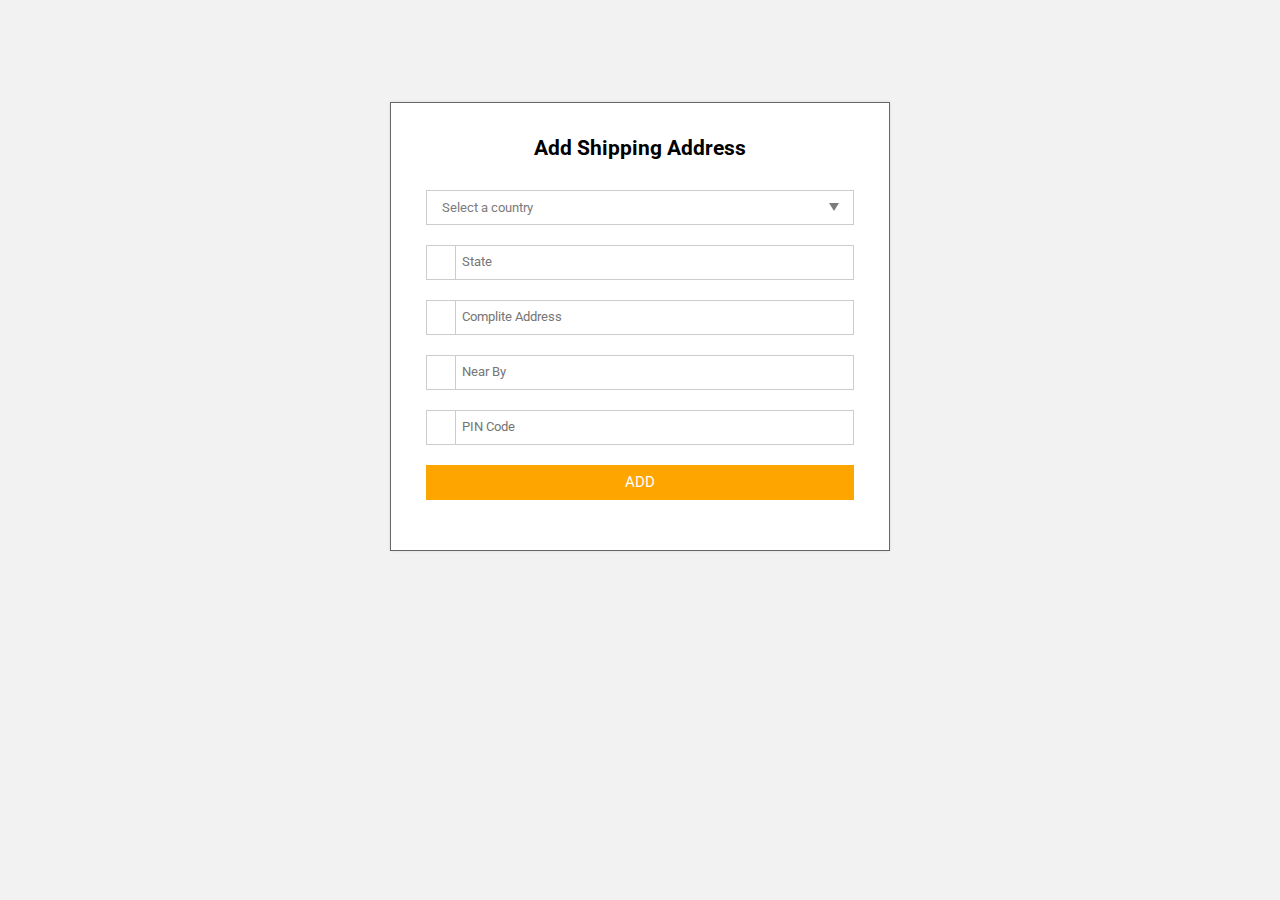
<file: HTML/addressPage.html>
<!DOCTYPE html>
<html lang="en">

<head>
    <meta charset="UTF-8">
    <meta name="viewport" content="width=device-width, initial-scale=1.0">
    <title>Registration</title>
    <link rel="stylesheet" href="https://cdnjs.cloudflare.com/ajax/libs/font-awesome/6.4.2/css/all.min.css"
        integrity="sha512-z3gLpd7yknf1YoNbCzqRKc4qyor8gaKU1qmn+CShxbuBusANI9QpRohGBreCFkKxLhei6S9CQXFEbbKuqLg0DA=="
        crossorigin="anonymous" referrerpolicy="no-referrer" />
    <link rel="stylesheet" href="../CSS/addressPage.css">
</head>

<body>


    <div class="form_wrapper">
        <div class="form_container">
            <div class="title_container">
                <h2>Add Shipping Address</h2>
            </div>
            <div class="row clearfix">
                <form action="index2.html">

                    <div class="input_field select_option">
                        <select>
                            <option>Select a country</option>
                            <option>America</option>
                            <option>China</option>
                            <option>Japan</option>
                            <option>Germany</option>
                            <option>India</option>
                            <option>United Kingdom</option>
                            <option>France</option>
                            <option>Italy</option>
                            <option>Canada</option>
                            <option>Russia</option>
                        </select>
                        <div class="select_arrow"></div>
                    </div>
                    <div class="input_field">
                        <span><i aria-hidden="true" class="fa-solid fa-location-dot"></i></span>
                        <input type="text" name="CompanyName" placeholder="State" required />
                    </div>
                    <div class="input_field">
                        <span><i aria-hidden="true" class="fa-solid fa-road"></i></span>
                        <input type="text" name="name" placeholder="Complite Address" required />
                    </div>
                    <div class="input_field">
                        <span><i aria-hidden="true" class="fa-solid fa-location-crosshairs"></i></span>
                        <input type="text" name="name" placeholder="Near By" required />
                    </div>
                    <div class="input_field">
                        <span><i aria-hidden="true" class="fa-solid fa-quote-left"></i></span>
                        <input type="text" name="name" placeholder="PIN Code" required />
                    </div>
                    <!-- <div class="input_field">
                        <span><i aria-hidden="true" class="fa fa-envelope"></i></span>
                        <input type="email" name="email" placeholder="Email" required />
                    </div>
                    <div class="input_field">
                        <span><i aria-hidden="true" class="fa fa-envelope"></i></span>
                        <input type="text" name="phone" placeholder="Phone NO." required />
                    </div>
                    <div class="input_field">
                        <span><i aria-hidden="true" class="fa fa-lock"></i></span>
                        <input type="password" name="password" placeholder="Password" required />
                    </div>
                    <div class="input_field">
                        <span><i aria-hidden="true" class="fa fa-lock"></i></span>
                        <input type="password" name="password" placeholder="Re-type Password" required />
                    </div>
                    <div class="input_field radio_option">
                        <input type="radio" name="radiogroup1" id="rd1">
                        <label for="rd1">Male</label>
                        <input type="radio" name="radiogroup1" id="rd2">
                        <label for="rd2">Female</label>
                        <input type="radio" name="radiogroup1" id="rd3">
                        <label for="rd3">Other</label>
                    </div>
                    <div class="input_field checkbox_option">
                        <input type="checkbox" id="cb1">
                        <label for="cb1">I agree with terms and conditions</label>
                    </div> -->
                    <input class="button" type="submit" value="ADD" />
                </form>
            </div>
        </div>
    </div>



</body>

</html>
</file>
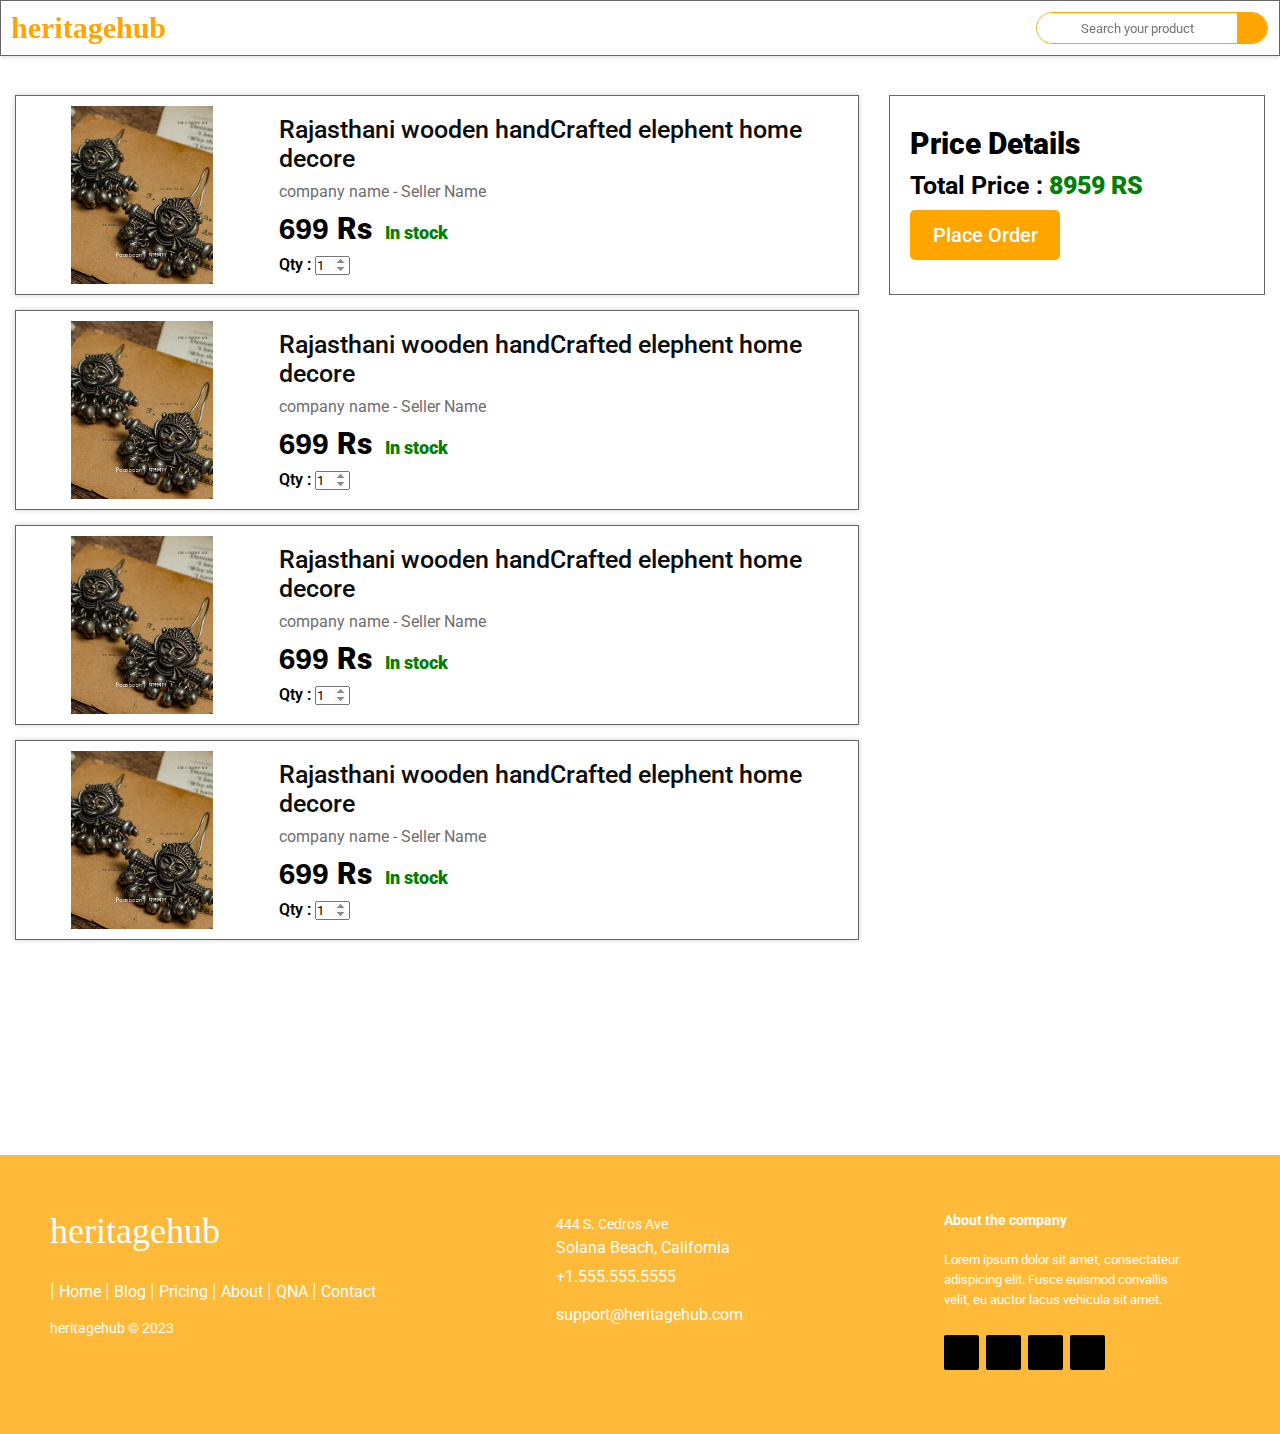
<file: HTML/cart.html>
<!DOCTYPE html>
<html lang="en">

<head>
    <meta charset="UTF-8">
    <meta name="viewport" content="width=device-width, initial-scale=1.0">
    <title>heritagehub - find and sale your heritage art</title>
    <link rel="stylesheet" href="https://cdn.jsdelivr.net/npm/swiper@10/swiper-bundle.min.css" />
    <link rel="stylesheet" href="https://cdn.jsdelivr.net/npm/swiper@10/swiper-bundle.min.css" />
    <link rel="stylesheet" href="https://cdnjs.cloudflare.com/ajax/libs/font-awesome/6.4.2/css/all.min.css"
        integrity="sha512-z3gLpd7yknf1YoNbCzqRKc4qyor8gaKU1qmn+CShxbuBusANI9QpRohGBreCFkKxLhei6S9CQXFEbbKuqLg0DA=="
        crossorigin="anonymous" referrerpolicy="no-referrer" />
    <link rel="stylesheet" href="../CSS/cart.css">
</head>

<body>

    <nav>
        <div class="logo" id="navlogo">heritagehub</div>
        <form action="#">
            <div class="searchBar">
                <input id="navSearchBarInput" type="text" placeholder="Search your product">
                <button id="navSearchBarButton"><i class="fa-solid fa-magnifying-glass"></i></button>
            </div>
        </form>
    </nav>

    <div class="cart">
        <div class="items">
            <ul>
                <li>
                    <div class="cartItem">
                        <div class="left">
                          <div class="productImg">
                    
                          </div>
                        </div>
                        <div class="right">
                          <p class="title">Rajasthani wooden handCrafted elephent home decore</p>
                          <p class="company">company name - Seller Name</p>
                          <p class="price">699 <span>Rs</span> <span class="avl">In stock</span></p>
                          <span class="qty">Qty : <input class="quantity" type="number" value="1"></span>
                          
                        </div>
                      </div>
                </li>
                <li>
                    <div class="cartItem">
                        <div class="left">
                          <div class="productImg">
                    
                          </div>
                        </div>
                        <div class="right">
                          <p class="title">Rajasthani wooden handCrafted elephent home decore</p>
                          <p class="company">company name - Seller Name</p>
                          <p class="price">699 <span>Rs</span> <span class="avl">In stock</span></p>
                          <span class="qty">Qty : <input class="quantity" type="number" value="1"></span>
                          
                        </div>
                      </div>
                </li>
                <li>
                    <div class="cartItem">
                        <div class="left">
                          <div class="productImg">
                    
                          </div>
                        </div>
                        <div class="right">
                          <p class="title">Rajasthani wooden handCrafted elephent home decore</p>
                          <p class="company">company name - Seller Name</p>
                          <p class="price">699 <span>Rs</span> <span class="avl">In stock</span></p>
                          <span class="qty">Qty : <input class="quantity" type="number" value="1"></span>
                          
                        </div>
                      </div>
                </li>
                <li>
                    <div class="cartItem">
                        <div class="left">
                          <div class="productImg">
                    
                          </div>
                        </div>
                        <div class="right">
                          <p class="title">Rajasthani wooden handCrafted elephent home decore</p>
                          <p class="company">company name - Seller Name</p>
                          <p class="price">699 <span>Rs</span> <span class="avl">In stock</span></p>
                          <span class="qty">Qty : <input class="quantity" type="number" value="1"></span>
                          
                        </div>
                      </div>
                </li>
            </ul>
        </div>
        <div class="bill">
            <p class="title">Price Details</p>
            <p class="price">Total Price : <span class="rs">8959 RS</span></p>
            <button class="btn">Place Order</button>
        </div>
    </div>

    <footer class="footer-distributed">

        <div class="footer-left">
            <h3 class="company">heritagehub</h3>
            <p class="footer-links">
                <a class="link" href="#" class="link-1">Home</a>

                <a class="link" href="#">Blog</a>

                <a class="link" href="#">Pricing</a>

                <a class="link" href="#">About</a>

                <a class="link" href="#">QNA</a>

                <a class="link" href="#">Contact</a>
            </p>
            <p class="footer-company-name">heritagehub © 2023</p>
        </div>

        <div class="footer-center">

            <div>
                <i class="ancor fa fa-map-marker"></i>
                <p class="text"><span class="span">444 S. Cedros Ave</span> Solana Beach, California</p>
            </div>

            <div>
                <i class="ancor fa fa-phone"></i>
                <p class="text">+1.555.555.5555</p>
            </div>

            <div>
                <i class="ancor fa fa-envelope"></i>
                <p class="text"><a class="link" href="mailto:support@company.com">support@heritagehub.com</a></p>
            </div>

        </div>

        <div class="footer-right">

            <p class="footer-company-about">
                <span class="span">About the company</span>
                Lorem ipsum dolor sit amet, consectateur adispicing elit. Fusce euismod convallis velit, eu auctor lacus
                vehicula sit amet.
            </p>

            <div class="footer-icons">

                <a class="link" href="#"><i class="fa-brands fa-facebook ancor"></i></i></a>
                <a class="link" href="#"><i class="fa-brands fa-twitter ancor"></i></a>
                <a class="link" href="#"><i class="fa-brands fa-linkedin ancor"></i></a>
                <a class="link" href="#"><i class="fa-brands fa-github ancor"></i></a>

            </div>

        </div>

    </footer>




    <!-- ------------- Swiper.js CDN --------------- -->
    <script src="https://cdn.jsdelivr.net/npm/swiper@10/swiper-bundle.min.js"></script>
    <script src="https://cdn.jsdelivr.net/npm/swiper@10/swiper-bundle.min.js"></script>

    <script src="/SCRIPT/categoryNavbar.js"></script>

    <script src="/SCRIPT/stateSlider.js"></script>

    <script src="/SCRIPT/heroContainer.js"></script>

    <script src="/SCRIPT/productSlider.js"></script>

    <script>
        const productCardList_1 = document.getElementById("product-card-list-1");
        const productLeftArrow_1 = document.getElementById("product-left-arrow-1");
        const productRightArrow_1 = document.getElementById("product-right-arrow-1");

        productLeftArrow_1.addEventListener("click", () => {
            productCardList_1.scrollLeft -= 500;
        });

        productRightArrow_1.addEventListener("click", () => {
            productCardList_1.scrollLeft += 500;
        });
    </script>

</body>

</html>
</file>
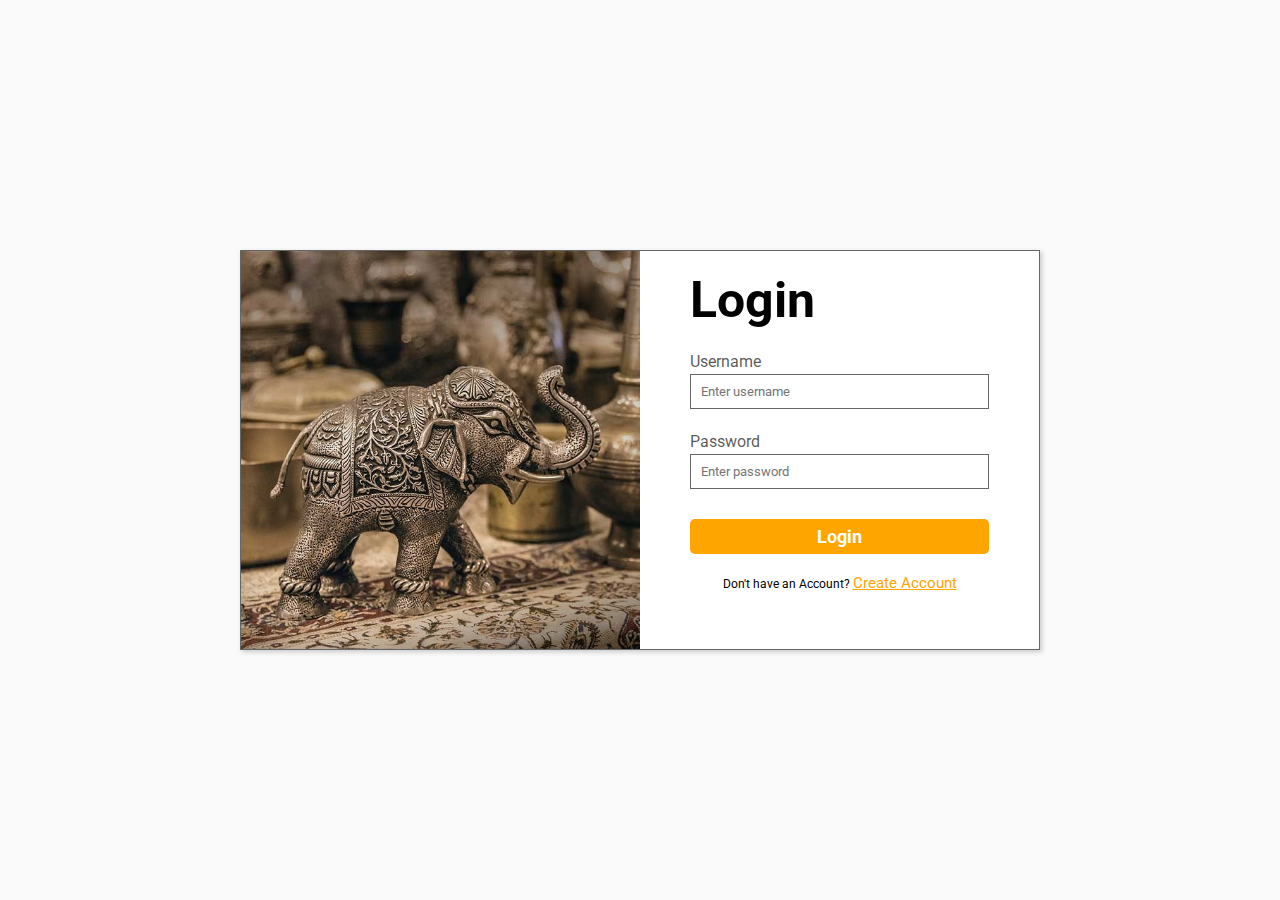
<file: HTML/login.html>
<!DOCTYPE html>
<html lang="en">

<head>
    <meta charset="UTF-8">
    <meta name="viewport" content="width=device-width, initial-scale=1.0">
    <title>Document</title>
    <link rel="stylesheet" href="../CSS/login.css">
</head>

<body>
    <div class="main">
        <div class="image">
            <!-- <img class="img" src="//IMAGE/picture2.jpg" alt=""> -->
        </div>
        <div class="detail-container">

            <form class="form" action="index2.html">
                <h2 class="title">Login</h2>
                <label class="label" for="username">Username</label>
                <input class="input" type="text" name="username" id="username" placeholder="Enter username">
                <label class="label" for="password">Password</label>
                <input class="input" type="password" name="password" id="password" placeholder="Enter password">
                <input class="submit" type="submit" value="Login">
                <p class="p">Don't have an Account? <a href="register.html" class="register">Create Account</a></p>
            </form>

        </div>
    </div>
</body>

</html>
</file>
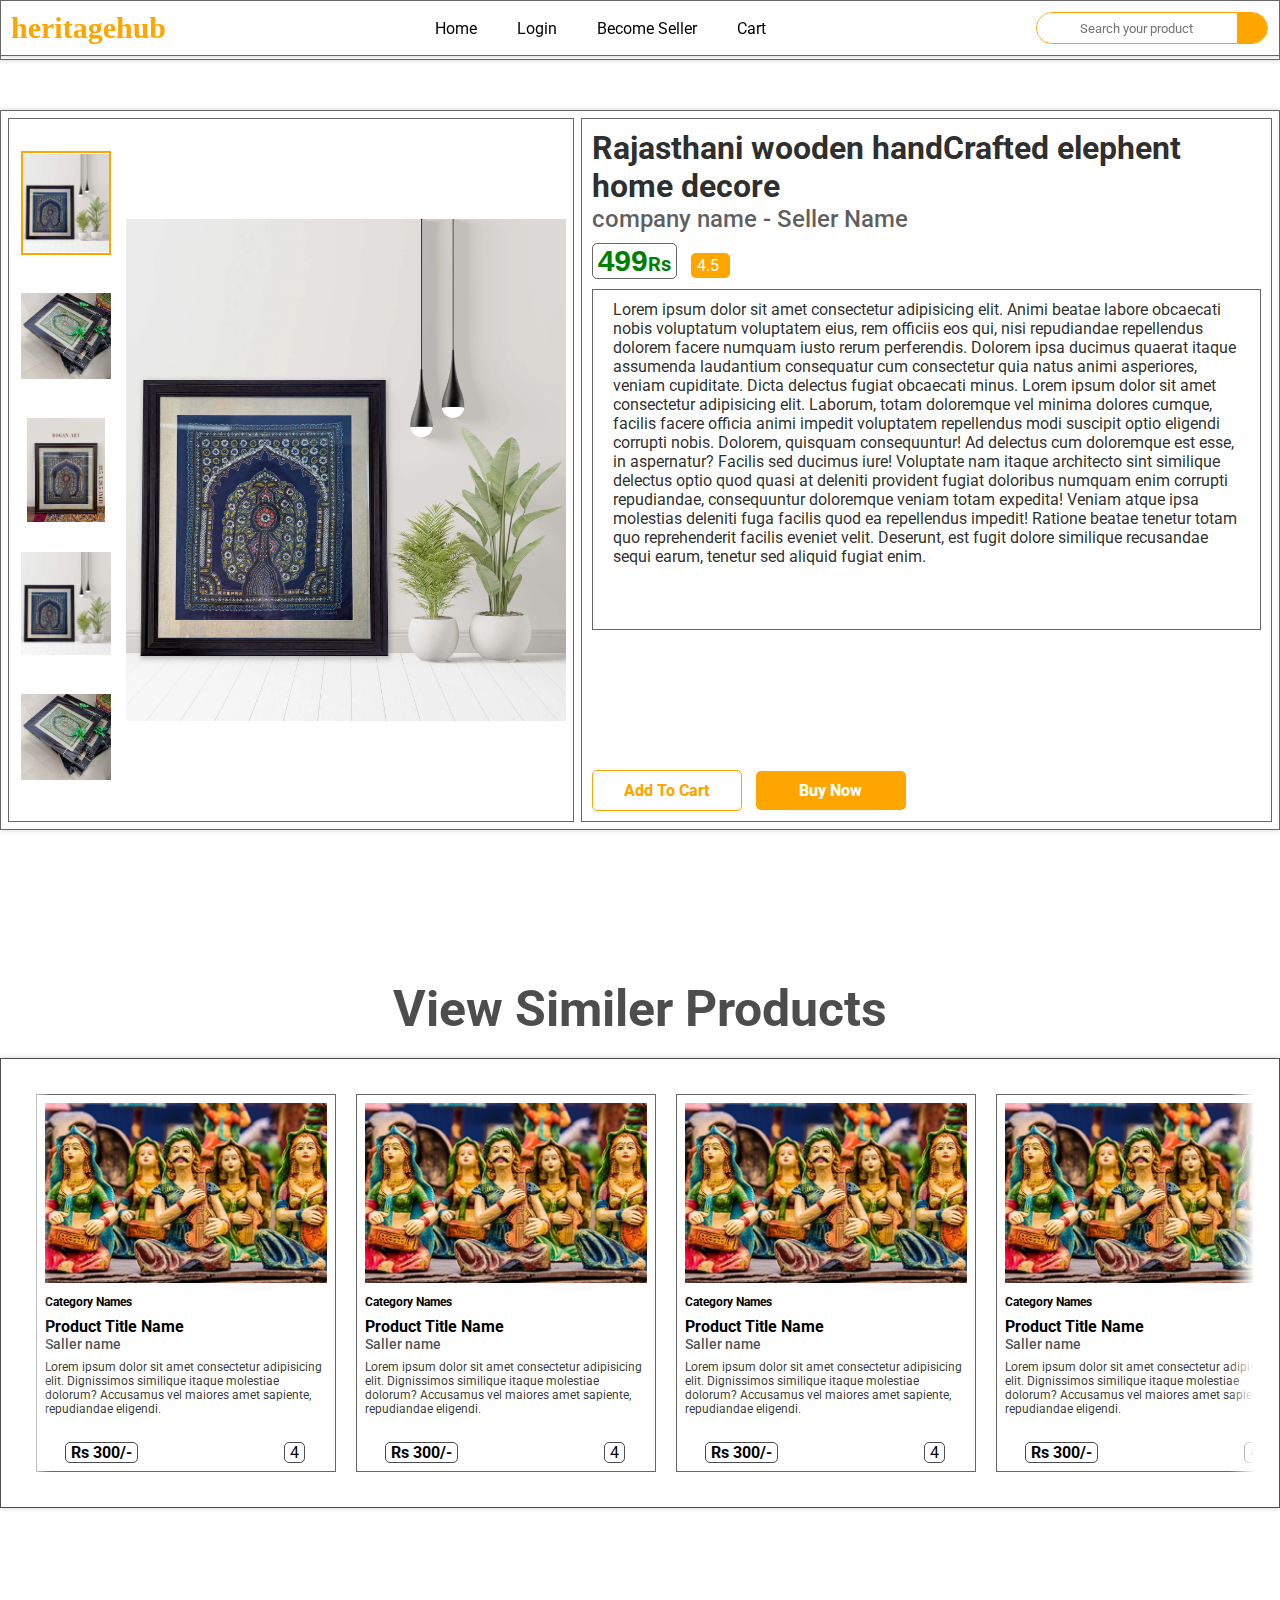
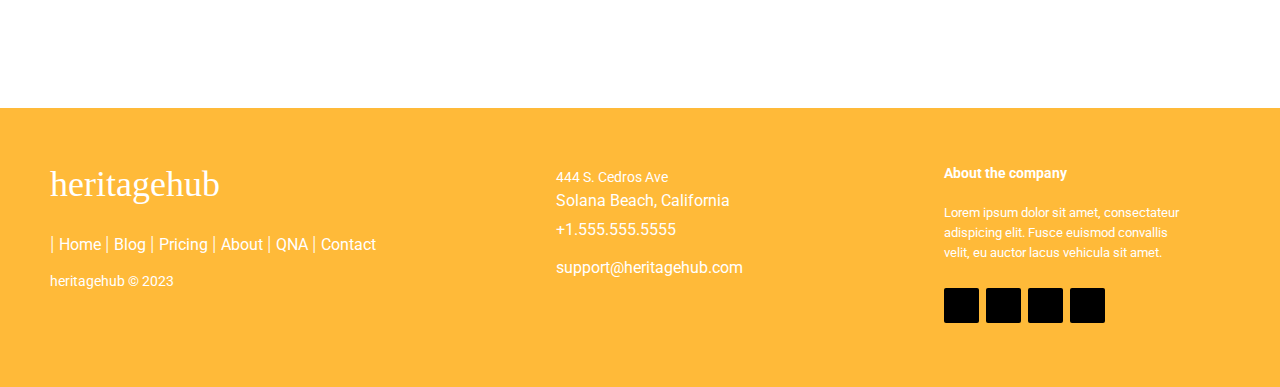
<file: HTML/productPage.html>
<!DOCTYPE html>
<html lang="en">

<head>
    <meta charset="UTF-8">
    <meta name="viewport" content="width=device-width, initial-scale=1.0">
    <title>heritagehub - find and sale your heritage art</title>
    <link rel="stylesheet" href="https://cdn.jsdelivr.net/npm/swiper@10/swiper-bundle.min.css" />
    <link rel="stylesheet" href="https://cdn.jsdelivr.net/npm/swiper@10/swiper-bundle.min.css" />
    <link rel="stylesheet" href="https://cdnjs.cloudflare.com/ajax/libs/font-awesome/6.4.2/css/all.min.css"
        integrity="sha512-z3gLpd7yknf1YoNbCzqRKc4qyor8gaKU1qmn+CShxbuBusANI9QpRohGBreCFkKxLhei6S9CQXFEbbKuqLg0DA=="
        crossorigin="anonymous" referrerpolicy="no-referrer" />
    <link rel="stylesheet" href="../CSS/productPage.css">
</head>

<body>

    <nav>
        <div class="logo" id="navlogo">heritagehub</div>
        <ul id="navLinksList">
            <li class="list"><a href="../index.html" id="navLinkHome" class="navLink">Home</a></li>
            <li class="list"><a href="login.html" id="navLinkLogin" class="navLink">Login</a></li>
            <li class="list"><a href="sellerRegister.html" id="navLinkBecomeSeller" class="navLink">Become Seller</a></li>
            <li class="list"><a href="login.html" id="navLinkCart" class="navLink">Cart <i
                        class="fa-solid fa-cart-shopping"></i></a></li>
        </ul>
        <form action="#">
            <div class="searchBar">
                <input id="navSearchBarInput" type="text" placeholder="Search your product">
                <button id="navSearchBarButton"><i class="fa-solid fa-magnifying-glass"></i></button>
            </div>
        </form>
    </nav>

    <div class="scroll-cantainer">
        <div class="left-arrow">
            <i class="fa-solid fa-chevron-left arrow" id="categories-left-arrow"></i>
        </div>
        <ul id="categories-list">
            <li class="link"><a href="/HTML/products.html" id="catListAll" class="active catLink">All</a></li>
            <li class="link"><a href="/HTML/products.html" id="catListPaintings" class="catLink">Paintings</a></li>
            <li class="link"><a href="/HTML/products.html" id="catListCloths" class="catLink">Cloths</a></li>
            <li class="link"><a href="/HTML/products.html" id="catListWoodCraft" class="catLink">Wood Craft</a></li>
            <li class="link"><a href="/HTML/products.html" id="catListEmbroidery" class="catLink">Embroidery</a></li>
            <li class="link"><a href="/HTML/products.html" id="catListToys" class="catLink">Toys</a></li>
            <li class="link"><a href="/HTML/products.html" id="catListMetalWork" class="catLink">Metal Work</a></li>
            <li class="link"><a href="/HTML/products.html" id="catListCarpets" class="catLink">Carpets</a></li>
            <li class="link"><a href="/HTML/products.html" id="catListBambooCraft" class="catLink">Bamboo Craft</a></li>
            <li class="link"><a href="/HTML/products.html" id="catListJewellery" class="catLink">Jewellery</a></li>
        </ul>
        <div class="right-arrow">
            <i class="fa-solid fa-chevron-right arrow" id="categories-right-arrow"></i>
        </div>
    </div>


    <div class="product-detail-container">
        <div class="img-section">
            <div class="images-folder">
                <div class="img active" style="background-image: url(../IMAGE/product-3/Wall-Art.webp);"></div>
                <div class="img" style="background-image: url(../IMAGE/product-3/Wall-Art1.webp);"></div>
                <div class="img" style="background-image: url(../IMAGE/product-3/Wall-Art2.webp);"></div>
                <div class="img" style="background-image: url(../IMAGE/product-3/Wall-Art.webp);"></div>
                <div class="img" style="background-image: url(../IMAGE/product-3/Wall-Art1.webp);"></div>
            </div>
            <img id="product-img" src="../IMAGE/product-3/Wall-Art.webp" alt="" class="product-img">
        </div>
        <div class="text-section">
            <h1 class="product-titel">Rajasthani wooden handCrafted elephent home decore</h1>
            <h2 class="product-company">company name <span>- Seller Name</span></h2>
            <p class="price">499<span class="span">Rs</span></p>
            <div class="rating">4.5 <i class="fa-solid fa-star star"></i></div>
            <div class="discription">
                <p>Lorem ipsum dolor sit amet consectetur adipisicing elit. Animi beatae labore obcaecati nobis
                    voluptatum voluptatem eius, rem officiis eos qui, nisi repudiandae repellendus dolorem facere
                    numquam iusto rerum perferendis. Dolorem ipsa ducimus quaerat itaque assumenda laudantium
                    consequatur cum consectetur quia natus animi asperiores, veniam cupiditate. Dicta delectus fugiat
                    obcaecati minus. Lorem ipsum dolor sit amet consectetur adipisicing elit. Laborum, totam doloremque
                    vel minima dolores cumque, facilis facere officia animi impedit voluptatem repellendus modi suscipit
                    optio eligendi corrupti nobis. Dolorem, quisquam consequuntur! Ad delectus cum doloremque est esse,
                    in aspernatur? Facilis sed ducimus iure! Voluptate nam itaque architecto sint similique delectus
                    optio quod quasi at deleniti provident fugiat doloribus numquam enim corrupti repudiandae,
                    consequuntur doloremque veniam totam expedita! Veniam atque ipsa molestias deleniti fuga facilis
                    quod ea repellendus impedit! Ratione beatae tenetur totam quo reprehenderit facilis eveniet velit.
                    Deserunt, est fugit dolore similique recusandae sequi earum, tenetur sed aliquid fugiat enim.</p>
            </div>
            <div class="buttons">
                <a class="button" id="cart-btn" href="#">Add To Cart <i class="fa-solid fa-cart-shopping"></i></a>
                <a class="button" id="buy-btn" href="#">Buy Now <i class="fa-solid fa-bag-shopping"></i></a>
            </div>
        </div>
    </div>

    <h2 class="subTitle" id="title-similar">View Similer Products</h2>
    <div class="productCardContainer">

        <div class="left-arrow" id="left-arrow">
            <i class="fa-solid fa-chevron-left" id="product-left-arrow"></i>
        </div>

        <div class="product-card-list" id="product-card-list">

            <a class="a" href="productPage.html">
                <div class="productCard">
                    <img class="productCardImg" src="../IMAGE/category.jpg" alt="">
                    <p class="catgoryName">Category Names</p>
                    <h2 class="productName">Product Title Name</h2>
                    <p class="sallerName">Saller name</p>
                    <p class="productDiscription">Lorem ipsum dolor sit amet consectetur adipisicing elit. Dignissimos
                        similique itaque molestiae dolorum? Accusamus vel maiores amet sapiente, repudiandae eligendi.</p>
                    <div class="cardOptions">
                        <p class="price">Rs 300/-</p>
                        <div class="cardDiv">
                            <i class="fa-solid fa-cart-shopping cart"></i>
                            <i class="fa-solid fa-heart heart"></i>
                            <div class="rating">4 <i class="fa-solid fa-star star"></i></div>
                        </div>
                    </div>
                </div>
            </a>
            <a class="a" href="productPage.html">
                <div class="productCard">
                    <img class="productCardImg" src="../IMAGE/category.jpg" alt="">
                    <p class="catgoryName">Category Names</p>
                    <h2 class="productName">Product Title Name</h2>
                    <p class="sallerName">Saller name</p>
                    <p class="productDiscription">Lorem ipsum dolor sit amet consectetur adipisicing elit. Dignissimos
                        similique itaque molestiae dolorum? Accusamus vel maiores amet sapiente, repudiandae eligendi.</p>
                    <div class="cardOptions">
                        <p class="price">Rs 300/-</p>
                        <div class="cardDiv">
                            <i class="fa-solid fa-cart-shopping cart"></i>
                            <i class="fa-solid fa-heart heart"></i>
                            <div class="rating">4 <i class="fa-solid fa-star star"></i></div>
                        </div>
                    </div>
                </div>
            </a>
            <a class="a" href="productPage.html">
                <div class="productCard">
                    <img class="productCardImg" src="../IMAGE/category.jpg" alt="">
                    <p class="catgoryName">Category Names</p>
                    <h2 class="productName">Product Title Name</h2>
                    <p class="sallerName">Saller name</p>
                    <p class="productDiscription">Lorem ipsum dolor sit amet consectetur adipisicing elit. Dignissimos
                        similique itaque molestiae dolorum? Accusamus vel maiores amet sapiente, repudiandae eligendi.</p>
                    <div class="cardOptions">
                        <p class="price">Rs 300/-</p>
                        <div class="cardDiv">
                            <i class="fa-solid fa-cart-shopping cart"></i>
                            <i class="fa-solid fa-heart heart"></i>
                            <div class="rating">4 <i class="fa-solid fa-star star"></i></div>
                        </div>
                    </div>
                </div>
            </a>
            <a class="a" href="productPage.html">
                <div class="productCard">
                    <img class="productCardImg" src="../IMAGE/category.jpg" alt="">
                    <p class="catgoryName">Category Names</p>
                    <h2 class="productName">Product Title Name</h2>
                    <p class="sallerName">Saller name</p>
                    <p class="productDiscription">Lorem ipsum dolor sit amet consectetur adipisicing elit. Dignissimos
                        similique itaque molestiae dolorum? Accusamus vel maiores amet sapiente, repudiandae eligendi.</p>
                    <div class="cardOptions">
                        <p class="price">Rs 300/-</p>
                        <div class="cardDiv">
                            <i class="fa-solid fa-cart-shopping cart"></i>
                            <i class="fa-solid fa-heart heart"></i>
                            <div class="rating">4 <i class="fa-solid fa-star star"></i></div>
                        </div>
                    </div>
                </div>
            </a>
            <a class="a" href="productPage.html">
                <div class="productCard">
                    <img class="productCardImg" src="../IMAGE/category.jpg" alt="">
                    <p class="catgoryName">Category Names</p>
                    <h2 class="productName">Product Title Name</h2>
                    <p class="sallerName">Saller name</p>
                    <p class="productDiscription">Lorem ipsum dolor sit amet consectetur adipisicing elit. Dignissimos
                        similique itaque molestiae dolorum? Accusamus vel maiores amet sapiente, repudiandae eligendi.</p>
                    <div class="cardOptions">
                        <p class="price">Rs 300/-</p>
                        <div class="cardDiv">
                            <i class="fa-solid fa-cart-shopping cart"></i>
                            <i class="fa-solid fa-heart heart"></i>
                            <div class="rating">4 <i class="fa-solid fa-star star"></i></div>
                        </div>
                    </div>
                </div>
            </a>
            <a class="a" href="productPage.html">
                <div class="productCard">
                    <img class="productCardImg" src="../IMAGE/category.jpg" alt="">
                    <p class="catgoryName">Category Names</p>
                    <h2 class="productName">Product Title Name</h2>
                    <p class="sallerName">Saller name</p>
                    <p class="productDiscription">Lorem ipsum dolor sit amet consectetur adipisicing elit. Dignissimos
                        similique itaque molestiae dolorum? Accusamus vel maiores amet sapiente, repudiandae eligendi.</p>
                    <div class="cardOptions">
                        <p class="price">Rs 300/-</p>
                        <div class="cardDiv">
                            <i class="fa-solid fa-cart-shopping cart"></i>
                            <i class="fa-solid fa-heart heart"></i>
                            <div class="rating">4 <i class="fa-solid fa-star star"></i></div>
                        </div>
                    </div>
                </div>
            </a>
            <a class="a" href="productPage.html">
                <div class="productCard">
                    <img class="productCardImg" src="../IMAGE/category.jpg" alt="">
                    <p class="catgoryName">Category Names</p>
                    <h2 class="productName">Product Title Name</h2>
                    <p class="sallerName">Saller name</p>
                    <p class="productDiscription">Lorem ipsum dolor sit amet consectetur adipisicing elit. Dignissimos
                        similique itaque molestiae dolorum? Accusamus vel maiores amet sapiente, repudiandae eligendi.</p>
                    <div class="cardOptions">
                        <p class="price">Rs 300/-</p>
                        <div class="cardDiv">
                            <i class="fa-solid fa-cart-shopping cart"></i>
                            <i class="fa-solid fa-heart heart"></i>
                            <div class="rating">4 <i class="fa-solid fa-star star"></i></div>
                        </div>
                    </div>
                </div>
            </a>
            <a class="a" href="productPage.html">
                <div class="productCard">
                    <img class="productCardImg" src="../IMAGE/category.jpg" alt="">
                    <p class="catgoryName">Category Names</p>
                    <h2 class="productName">Product Title Name</h2>
                    <p class="sallerName">Saller name</p>
                    <p class="productDiscription">Lorem ipsum dolor sit amet consectetur adipisicing elit. Dignissimos
                        similique itaque molestiae dolorum? Accusamus vel maiores amet sapiente, repudiandae eligendi.</p>
                    <div class="cardOptions">
                        <p class="price">Rs 300/-</p>
                        <div class="cardDiv">
                            <i class="fa-solid fa-cart-shopping cart"></i>
                            <i class="fa-solid fa-heart heart"></i>
                            <div class="rating">4 <i class="fa-solid fa-star star"></i></div>
                        </div>
                    </div>
                </div>
            </a>

        </div>

        <div class="right-arrow" id="right-arrow">
            <i class="fa-solid fa-chevron-right" id="product-right-arrow"></i>
        </div>

    </div>

    <footer class="footer-distributed">

        <div class="footer-left">
            <h3 class="company">heritagehub</h3>
            <p class="footer-links">
                <a class="link" href="#" class="link-1">Home</a>

                <a class="link" href="#">Blog</a>

                <a class="link" href="#">Pricing</a>

                <a class="link" href="#">About</a>

                <a class="link" href="#">QNA</a>

                <a class="link" href="#">Contact</a>
            </p>
            <p class="footer-company-name">heritagehub © 2023</p>
        </div>

        <div class="footer-center">

            <div>
                <i class="ancor fa fa-map-marker"></i>
                <p class="text"><span class="span">444 S. Cedros Ave</span> Solana Beach, California</p>
            </div>

            <div>
                <i class="ancor fa fa-phone"></i>
                <p class="text">+1.555.555.5555</p>
            </div>

            <div>
                <i class="ancor fa fa-envelope"></i>
                <p class="text"><a class="link" href="mailto:support@company.com">support@heritagehub.com</a></p>
            </div>

        </div>

        <div class="footer-right">

            <p class="footer-company-about">
                <span class="span">About the company</span>
                Lorem ipsum dolor sit amet, consectateur adispicing elit. Fusce euismod convallis velit, eu auctor lacus
                vehicula sit amet.
            </p>

            <div class="footer-icons">

                <a class="link" href="#"><i class="fa-brands fa-facebook ancor"></i></i></a>
                <a class="link" href="#"><i class="fa-brands fa-twitter ancor"></i></a>
                <a class="link" href="#"><i class="fa-brands fa-linkedin ancor"></i></a>
                <a class="link" href="#"><i class="fa-brands fa-github ancor"></i></a>

            </div>

        </div>

    </footer>




    <!-- ------------- Swiper.js CDN --------------- -->
    <script src="https://cdn.jsdelivr.net/npm/swiper@10/swiper-bundle.min.js"></script>
    <script src="https://cdn.jsdelivr.net/npm/swiper@10/swiper-bundle.min.js"></script>

    <script src="../SCRIPT/categoryNavbar.js"></script>

    <script src="../SCRIPT/stateSlider.js"></script>

    <script src="../SCRIPT/heroContainer.js"></script>

    <script src="../SCRIPT/productSlider.js"></script>

    <script src="../SCRIPT/productDetail.js"></script>

</body>

</html>
</file>
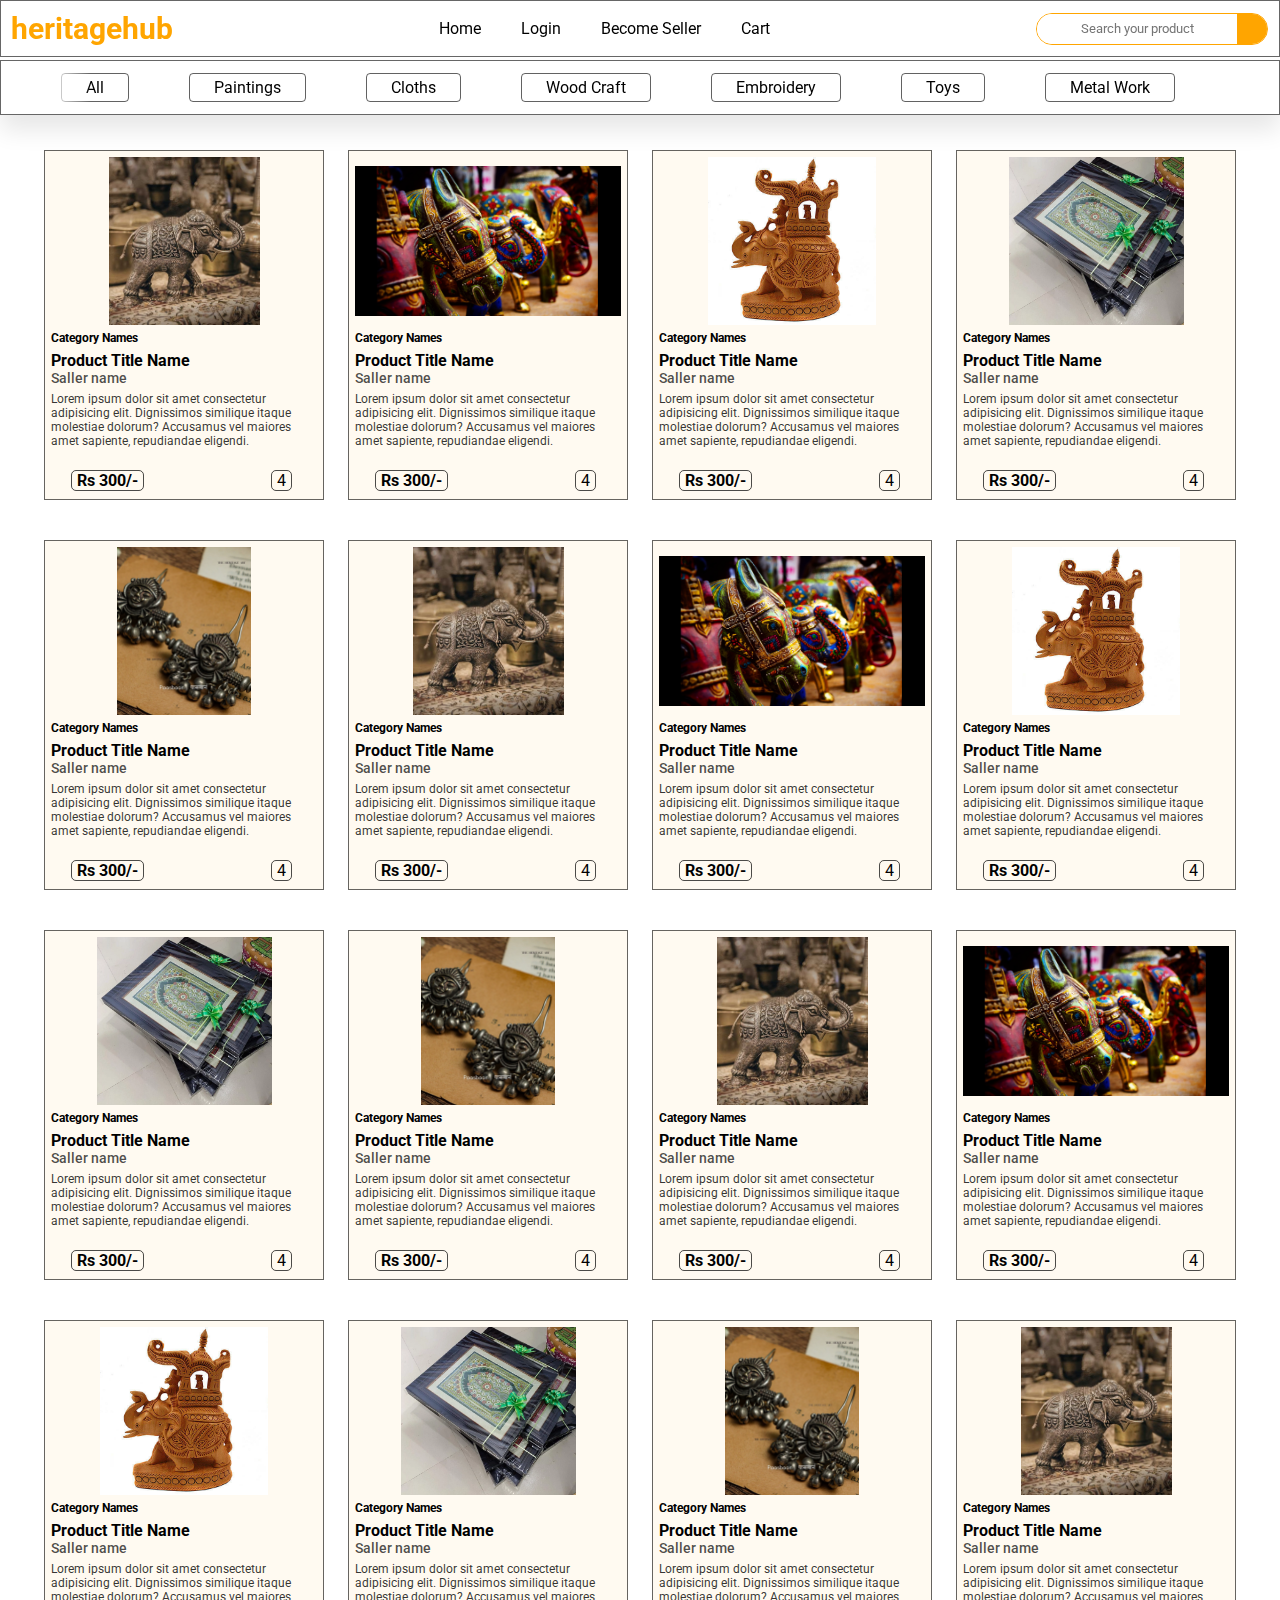
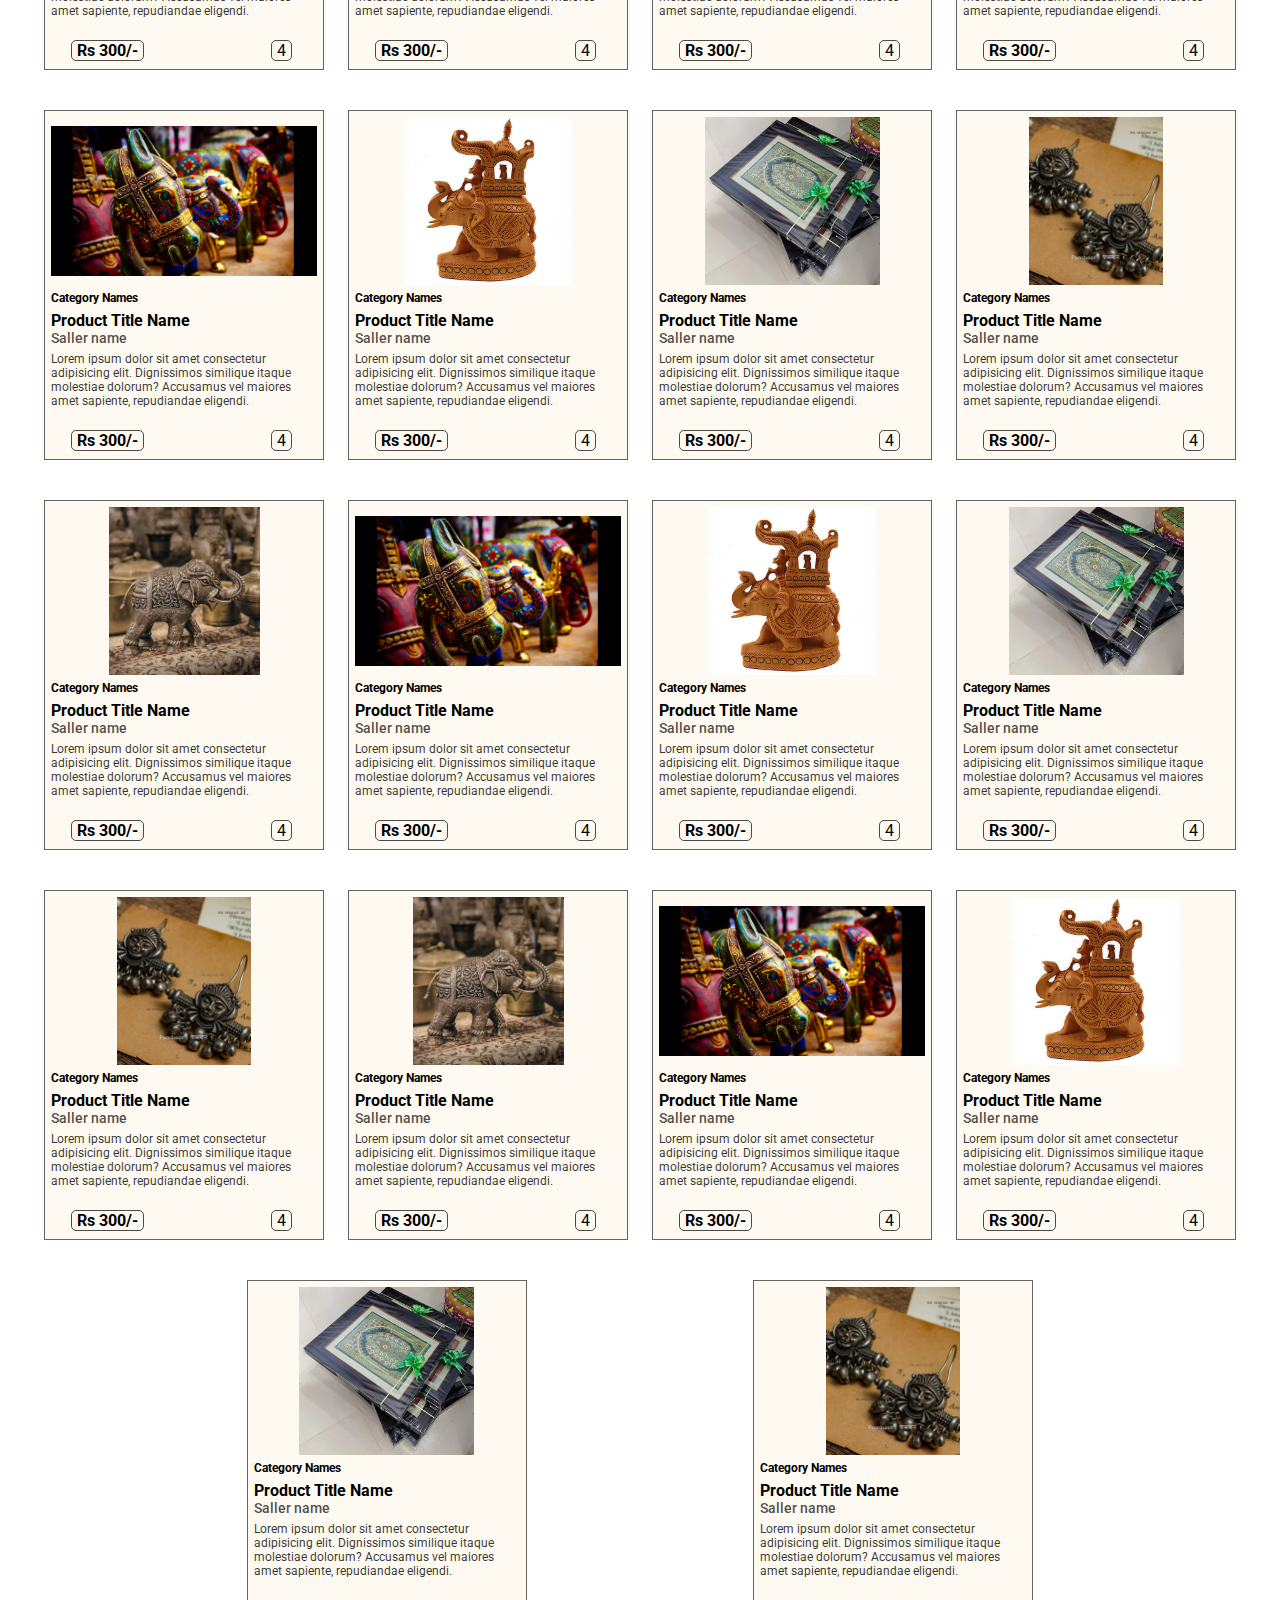
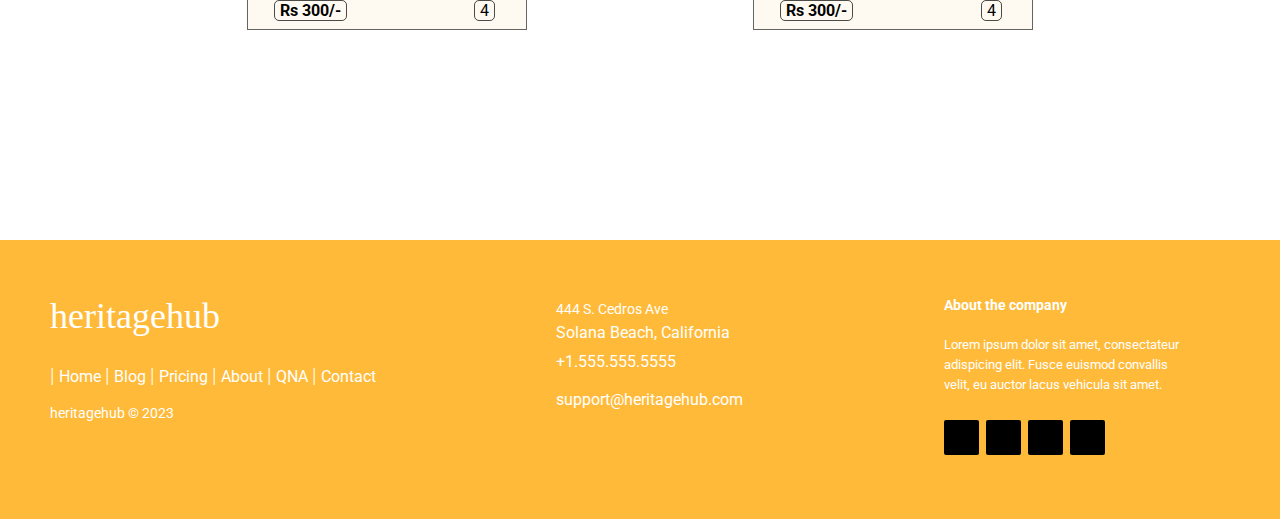
<file: HTML/products.html>
<!DOCTYPE html>
<html lang="en">

<head>
    <meta charset="UTF-8">
    <meta name="viewport" content="width=device-width, initial-scale=1.0">
    <title>heritagehub - find and sale your heritage art</title>
    <link rel="stylesheet" href="https://cdn.jsdelivr.net/npm/swiper@10/swiper-bundle.min.css" />
    <link rel="stylesheet" href="https://cdnjs.cloudflare.com/ajax/libs/font-awesome/6.4.2/css/all.min.css"
        integrity="sha512-z3gLpd7yknf1YoNbCzqRKc4qyor8gaKU1qmn+CShxbuBusANI9QpRohGBreCFkKxLhei6S9CQXFEbbKuqLg0DA=="
        crossorigin="anonymous" referrerpolicy="no-referrer" />
    <link rel="stylesheet" href="../CSS/products.css">
</head>

<body>
    <nav>
        <div class="logo" id="navlogo">heritagehub</div>
        <ul id="navLinksList">
            <li class="list"><a href="../index.html" id="navLinkHome" class="navLink">Home</a></li>
            <li class="list"><a href="login.html" id="navLinkLogin" class="navLink">Login</a></li>
            <li class="list"><a href="sellerRegister.html" id="navLinkBecomeSeller" class="navLink">Become Seller</a></li>
            <li class="list"><a href="login.html" id="navLinkCart" class="navLink">Cart <i class="fa-solid fa-cart-shopping"></i></a></li>
        </ul>
        <form action="#">
            <div class="searchBar">
                <input id="navSearchBarInput" type="text" placeholder="Search your product">
                <button id="navSearchBarButton"><i class="fa-solid fa-magnifying-glass"></i></button>
            </div>
        </form>
    </nav>

    <div class="scroll-cantainer">
        <div class="left-arrow">
            <i class="fa-solid fa-chevron-left arrow" id="categories-left-arrow"></i>
        </div>
        <ul id="categories-list">
            <li class="link"><a href="#" id="catListAll" class="catLink">All</a></li>
            <li class="link"><a href="#" id="catListPaintings" class="catLink">Paintings</a></li>
            <li class="link"><a href="#" id="catListCloths" class="catLink">Cloths</a></li>
            <li class="link"><a href="#" id="catListWoodCraft" class="catLink">Wood Craft</a></li>
            <li class="link"><a href="#" id="catListEmbroidery" class="catLink">Embroidery</a></li>
            <li class="link"><a href="#" id="catListToys" class="catLink">Toys</a></li>
            <li class="link"><a href="#" id="catListMetalWork" class="catLink">Metal Work</a></li>
            <li class="link"><a href="#" id="catListCarpets" class="catLink">Carpets</a></li>
            <li class="link"><a href="#" id="catListBambooCraft" class="catLink">Bamboo Craft</a></li>
            <li class="link"><a href="#" id="catListJewellery" class="catLink">Jewellery</a></li>
        </ul>
        <div class="right-arrow">
            <i class="fa-solid fa-chevron-right arrow" id="categories-right-arrow"></i>
        </div>
    </div>
 
    <div class="product-container">
        <a class="productCard" href="productPage.html">
            <div class="pro-img" style="background-image: url('../IMAGE/picture2.jpg');"></div>
            <p class="catgoryName">Category Names</p>
            <h2 class="productName">Product Title Name</h2>
            <p class="sallerName">Saller name</p>
            <p class="productDiscription">Lorem ipsum dolor sit amet consectetur adipisicing elit. Dignissimos
                similique itaque molestiae dolorum? Accusamus vel maiores amet sapiente, repudiandae eligendi.</p>
            <div class="cardOptions">
                <p class="price">Rs 300/-</p>
                <div class="cardDiv">
                    <i class="fa-solid fa-cart-shopping cart"></i>
                    <i class="fa-solid fa-heart heart"></i>
                    <div class="rating">4 <i class="fa-solid fa-star star"></i></div>
                </div>
            </div>
        </a>
        <a class="productCard" href="productPage.html">
            <div class="pro-img" style="background-image: url('../IMAGE/picture.jpg');"></div>
            <p class="catgoryName">Category Names</p>
            <h2 class="productName">Product Title Name</h2>
            <p class="sallerName">Saller name</p>
            <p class="productDiscription">Lorem ipsum dolor sit amet consectetur adipisicing elit. Dignissimos
                similique itaque molestiae dolorum? Accusamus vel maiores amet sapiente, repudiandae eligendi.</p>
            <div class="cardOptions">
                <p class="price">Rs 300/-</p>
                <div class="cardDiv">
                    <i class="fa-solid fa-cart-shopping cart"></i>
                    <i class="fa-solid fa-heart heart"></i>
                    <div class="rating">4 <i class="fa-solid fa-star star"></i></div>
                </div>
            </div>
        </a>
        <a class="productCard" href="productPage.html">
            <div class="pro-img" style="background-image: url('../IMAGE/product-2/indian-crafts.jpg');"></div>
            <p class="catgoryName">Category Names</p>
            <h2 class="productName">Product Title Name</h2>
            <p class="sallerName">Saller name</p>
            <p class="productDiscription">Lorem ipsum dolor sit amet consectetur adipisicing elit. Dignissimos
                similique itaque molestiae dolorum? Accusamus vel maiores amet sapiente, repudiandae eligendi.</p>
            <div class="cardOptions">
                <p class="price">Rs 300/-</p>
                <div class="cardDiv">
                    <i class="fa-solid fa-cart-shopping cart"></i>
                    <i class="fa-solid fa-heart heart"></i>
                    <div class="rating">4 <i class="fa-solid fa-star star"></i></div>
                </div>
            </div>
        </a>
        <a class="productCard" href="productPage.html">
            <div class="pro-img" style="background-image: url('../IMAGE/product-3/Wall-Art1.webp');"></div>
            <p class="catgoryName">Category Names</p>
            <h2 class="productName">Product Title Name</h2>
            <p class="sallerName">Saller name</p>
            <p class="productDiscription">Lorem ipsum dolor sit amet consectetur adipisicing elit. Dignissimos
                similique itaque molestiae dolorum? Accusamus vel maiores amet sapiente, repudiandae eligendi.</p>
            <div class="cardOptions">
                <p class="price">Rs 300/-</p>
                <div class="cardDiv">
                    <i class="fa-solid fa-cart-shopping cart"></i>
                    <i class="fa-solid fa-heart heart"></i>
                    <div class="rating">4 <i class="fa-solid fa-star star"></i></div>
                </div>
            </div>
        </a>
        <a class="productCard" href="productPage.html">
            <div class="pro-img" style="background-image: url('../IMAGE/product-4/earing1.webp');"></div>
            <p class="catgoryName">Category Names</p>
            <h2 class="productName">Product Title Name</h2>
            <p class="sallerName">Saller name</p>
            <p class="productDiscription">Lorem ipsum dolor sit amet consectetur adipisicing elit. Dignissimos
                similique itaque molestiae dolorum? Accusamus vel maiores amet sapiente, repudiandae eligendi.</p>
            <div class="cardOptions">
                <p class="price">Rs 300/-</p>
                <div class="cardDiv">
                    <i class="fa-solid fa-cart-shopping cart"></i>
                    <i class="fa-solid fa-heart heart"></i>
                    <div class="rating">4 <i class="fa-solid fa-star star"></i></div>
                </div>
            </div>
        </a>
        <a class="productCard" href="productPage.html">
            <div class="pro-img" style="background-image: url('../IMAGE/picture2.jpg');"></div>
            <p class="catgoryName">Category Names</p>
            <h2 class="productName">Product Title Name</h2>
            <p class="sallerName">Saller name</p>
            <p class="productDiscription">Lorem ipsum dolor sit amet consectetur adipisicing elit. Dignissimos
                similique itaque molestiae dolorum? Accusamus vel maiores amet sapiente, repudiandae eligendi.</p>
            <div class="cardOptions">
                <p class="price">Rs 300/-</p>
                <div class="cardDiv">
                    <i class="fa-solid fa-cart-shopping cart"></i>
                    <i class="fa-solid fa-heart heart"></i>
                    <div class="rating">4 <i class="fa-solid fa-star star"></i></div>
                </div>
            </div>
        </a>
        <a class="productCard" href="productPage.html">
            <div class="pro-img" style="background-image: url('../IMAGE/picture.jpg');"></div>
            <p class="catgoryName">Category Names</p>
            <h2 class="productName">Product Title Name</h2>
            <p class="sallerName">Saller name</p>
            <p class="productDiscription">Lorem ipsum dolor sit amet consectetur adipisicing elit. Dignissimos
                similique itaque molestiae dolorum? Accusamus vel maiores amet sapiente, repudiandae eligendi.</p>
            <div class="cardOptions">
                <p class="price">Rs 300/-</p>
                <div class="cardDiv">
                    <i class="fa-solid fa-cart-shopping cart"></i>
                    <i class="fa-solid fa-heart heart"></i>
                    <div class="rating">4 <i class="fa-solid fa-star star"></i></div>
                </div>
            </div>
        </a>
        <a class="productCard" href="productPage.html">
            <div class="pro-img" style="background-image: url('../IMAGE/product-2/indian-crafts.jpg');"></div>
            <p class="catgoryName">Category Names</p>
            <h2 class="productName">Product Title Name</h2>
            <p class="sallerName">Saller name</p>
            <p class="productDiscription">Lorem ipsum dolor sit amet consectetur adipisicing elit. Dignissimos
                similique itaque molestiae dolorum? Accusamus vel maiores amet sapiente, repudiandae eligendi.</p>
            <div class="cardOptions">
                <p class="price">Rs 300/-</p>
                <div class="cardDiv">
                    <i class="fa-solid fa-cart-shopping cart"></i>
                    <i class="fa-solid fa-heart heart"></i>
                    <div class="rating">4 <i class="fa-solid fa-star star"></i></div>
                </div>
            </div>
        </a>
        <a class="productCard" href="productPage.html">
            <div class="pro-img" style="background-image: url('../IMAGE/product-3/Wall-Art1.webp');"></div>
            <p class="catgoryName">Category Names</p>
            <h2 class="productName">Product Title Name</h2>
            <p class="sallerName">Saller name</p>
            <p class="productDiscription">Lorem ipsum dolor sit amet consectetur adipisicing elit. Dignissimos
                similique itaque molestiae dolorum? Accusamus vel maiores amet sapiente, repudiandae eligendi.</p>
            <div class="cardOptions">
                <p class="price">Rs 300/-</p>
                <div class="cardDiv">
                    <i class="fa-solid fa-cart-shopping cart"></i>
                    <i class="fa-solid fa-heart heart"></i>
                    <div class="rating">4 <i class="fa-solid fa-star star"></i></div>
                </div>
            </div>
        </a>
        <a class="productCard" href="productPage.html">
            <div class="pro-img" style="background-image: url('../IMAGE/product-4/earing1.webp');"></div>
            <p class="catgoryName">Category Names</p>
            <h2 class="productName">Product Title Name</h2>
            <p class="sallerName">Saller name</p>
            <p class="productDiscription">Lorem ipsum dolor sit amet consectetur adipisicing elit. Dignissimos
                similique itaque molestiae dolorum? Accusamus vel maiores amet sapiente, repudiandae eligendi.</p>
            <div class="cardOptions">
                <p class="price">Rs 300/-</p>
                <div class="cardDiv">
                    <i class="fa-solid fa-cart-shopping cart"></i>
                    <i class="fa-solid fa-heart heart"></i>
                    <div class="rating">4 <i class="fa-solid fa-star star"></i></div>
                </div>
            </div>
        </a>
        <a class="productCard" href="productPage.html">
            <div class="pro-img" style="background-image: url('../IMAGE/picture2.jpg');"></div>
            <p class="catgoryName">Category Names</p>
            <h2 class="productName">Product Title Name</h2>
            <p class="sallerName">Saller name</p>
            <p class="productDiscription">Lorem ipsum dolor sit amet consectetur adipisicing elit. Dignissimos
                similique itaque molestiae dolorum? Accusamus vel maiores amet sapiente, repudiandae eligendi.</p>
            <div class="cardOptions">
                <p class="price">Rs 300/-</p>
                <div class="cardDiv">
                    <i class="fa-solid fa-cart-shopping cart"></i>
                    <i class="fa-solid fa-heart heart"></i>
                    <div class="rating">4 <i class="fa-solid fa-star star"></i></div>
                </div>
            </div>
        </a>
        <a class="productCard" href="productPage.html">
            <div class="pro-img" style="background-image: url('../IMAGE/picture.jpg');"></div>
            <p class="catgoryName">Category Names</p>
            <h2 class="productName">Product Title Name</h2>
            <p class="sallerName">Saller name</p>
            <p class="productDiscription">Lorem ipsum dolor sit amet consectetur adipisicing elit. Dignissimos
                similique itaque molestiae dolorum? Accusamus vel maiores amet sapiente, repudiandae eligendi.</p>
            <div class="cardOptions">
                <p class="price">Rs 300/-</p>
                <div class="cardDiv">
                    <i class="fa-solid fa-cart-shopping cart"></i>
                    <i class="fa-solid fa-heart heart"></i>
                    <div class="rating">4 <i class="fa-solid fa-star star"></i></div>
                </div>
            </div>
        </a>
        <a class="productCard" href="productPage.html">
            <div class="pro-img" style="background-image: url('../IMAGE/product-2/indian-crafts.jpg');"></div>
            <p class="catgoryName">Category Names</p>
            <h2 class="productName">Product Title Name</h2>
            <p class="sallerName">Saller name</p>
            <p class="productDiscription">Lorem ipsum dolor sit amet consectetur adipisicing elit. Dignissimos
                similique itaque molestiae dolorum? Accusamus vel maiores amet sapiente, repudiandae eligendi.</p>
            <div class="cardOptions">
                <p class="price">Rs 300/-</p>
                <div class="cardDiv">
                    <i class="fa-solid fa-cart-shopping cart"></i>
                    <i class="fa-solid fa-heart heart"></i>
                    <div class="rating">4 <i class="fa-solid fa-star star"></i></div>
                </div>
            </div>
        </a>
        <a class="productCard" href="productPage.html">
            <div class="pro-img" style="background-image: url('../IMAGE/product-3/Wall-Art1.webp');"></div>
            <p class="catgoryName">Category Names</p>
            <h2 class="productName">Product Title Name</h2>
            <p class="sallerName">Saller name</p>
            <p class="productDiscription">Lorem ipsum dolor sit amet consectetur adipisicing elit. Dignissimos
                similique itaque molestiae dolorum? Accusamus vel maiores amet sapiente, repudiandae eligendi.</p>
            <div class="cardOptions">
                <p class="price">Rs 300/-</p>
                <div class="cardDiv">
                    <i class="fa-solid fa-cart-shopping cart"></i>
                    <i class="fa-solid fa-heart heart"></i>
                    <div class="rating">4 <i class="fa-solid fa-star star"></i></div>
                </div>
            </div>
        </a>
        <a class="productCard" href="productPage.html">
            <div class="pro-img" style="background-image: url('../IMAGE/product-4/earing1.webp');"></div>
            <p class="catgoryName">Category Names</p>
            <h2 class="productName">Product Title Name</h2>
            <p class="sallerName">Saller name</p>
            <p class="productDiscription">Lorem ipsum dolor sit amet consectetur adipisicing elit. Dignissimos
                similique itaque molestiae dolorum? Accusamus vel maiores amet sapiente, repudiandae eligendi.</p>
            <div class="cardOptions">
                <p class="price">Rs 300/-</p>
                <div class="cardDiv">
                    <i class="fa-solid fa-cart-shopping cart"></i>
                    <i class="fa-solid fa-heart heart"></i>
                    <div class="rating">4 <i class="fa-solid fa-star star"></i></div>
                </div>
            </div>
        </a>
        <a class="productCard" href="productPage.html">
            <div class="pro-img" style="background-image: url('../IMAGE/picture2.jpg');"></div>
            <p class="catgoryName">Category Names</p>
            <h2 class="productName">Product Title Name</h2>
            <p class="sallerName">Saller name</p>
            <p class="productDiscription">Lorem ipsum dolor sit amet consectetur adipisicing elit. Dignissimos
                similique itaque molestiae dolorum? Accusamus vel maiores amet sapiente, repudiandae eligendi.</p>
            <div class="cardOptions">
                <p class="price">Rs 300/-</p>
                <div class="cardDiv">
                    <i class="fa-solid fa-cart-shopping cart"></i>
                    <i class="fa-solid fa-heart heart"></i>
                    <div class="rating">4 <i class="fa-solid fa-star star"></i></div>
                </div>
            </div>
        </a>
        <a class="productCard" href="productPage.html">
            <div class="pro-img" style="background-image: url('../IMAGE/picture.jpg');"></div>
            <p class="catgoryName">Category Names</p>
            <h2 class="productName">Product Title Name</h2>
            <p class="sallerName">Saller name</p>
            <p class="productDiscription">Lorem ipsum dolor sit amet consectetur adipisicing elit. Dignissimos
                similique itaque molestiae dolorum? Accusamus vel maiores amet sapiente, repudiandae eligendi.</p>
            <div class="cardOptions">
                <p class="price">Rs 300/-</p>
                <div class="cardDiv">
                    <i class="fa-solid fa-cart-shopping cart"></i>
                    <i class="fa-solid fa-heart heart"></i>
                    <div class="rating">4 <i class="fa-solid fa-star star"></i></div>
                </div>
            </div>
        </a>
        <a class="productCard" href="productPage.html">
            <div class="pro-img" style="background-image: url('../IMAGE/product-2/indian-crafts.jpg');"></div>
            <p class="catgoryName">Category Names</p>
            <h2 class="productName">Product Title Name</h2>
            <p class="sallerName">Saller name</p>
            <p class="productDiscription">Lorem ipsum dolor sit amet consectetur adipisicing elit. Dignissimos
                similique itaque molestiae dolorum? Accusamus vel maiores amet sapiente, repudiandae eligendi.</p>
            <div class="cardOptions">
                <p class="price">Rs 300/-</p>
                <div class="cardDiv">
                    <i class="fa-solid fa-cart-shopping cart"></i>
                    <i class="fa-solid fa-heart heart"></i>
                    <div class="rating">4 <i class="fa-solid fa-star star"></i></div>
                </div>
            </div>
        </a>
        <a class="productCard" href="productPage.html">
            <div class="pro-img" style="background-image: url('../IMAGE/product-3/Wall-Art1.webp');"></div>
            <p class="catgoryName">Category Names</p>
            <h2 class="productName">Product Title Name</h2>
            <p class="sallerName">Saller name</p>
            <p class="productDiscription">Lorem ipsum dolor sit amet consectetur adipisicing elit. Dignissimos
                similique itaque molestiae dolorum? Accusamus vel maiores amet sapiente, repudiandae eligendi.</p>
            <div class="cardOptions">
                <p class="price">Rs 300/-</p>
                <div class="cardDiv">
                    <i class="fa-solid fa-cart-shopping cart"></i>
                    <i class="fa-solid fa-heart heart"></i>
                    <div class="rating">4 <i class="fa-solid fa-star star"></i></div>
                </div>
            </div>
        </a>
        <a class="productCard" href="productPage.html">
            <div class="pro-img" style="background-image: url('../IMAGE/product-4/earing1.webp');"></div>
            <p class="catgoryName">Category Names</p>
            <h2 class="productName">Product Title Name</h2>
            <p class="sallerName">Saller name</p>
            <p class="productDiscription">Lorem ipsum dolor sit amet consectetur adipisicing elit. Dignissimos
                similique itaque molestiae dolorum? Accusamus vel maiores amet sapiente, repudiandae eligendi.</p>
            <div class="cardOptions">
                <p class="price">Rs 300/-</p>
                <div class="cardDiv">
                    <i class="fa-solid fa-cart-shopping cart"></i>
                    <i class="fa-solid fa-heart heart"></i>
                    <div class="rating">4 <i class="fa-solid fa-star star"></i></div>
                </div>
            </div>
        </a>
        <a class="productCard" href="productPage.html">
            <div class="pro-img" style="background-image: url('../IMAGE/picture2.jpg');"></div>
            <p class="catgoryName">Category Names</p>
            <h2 class="productName">Product Title Name</h2>
            <p class="sallerName">Saller name</p>
            <p class="productDiscription">Lorem ipsum dolor sit amet consectetur adipisicing elit. Dignissimos
                similique itaque molestiae dolorum? Accusamus vel maiores amet sapiente, repudiandae eligendi.</p>
            <div class="cardOptions">
                <p class="price">Rs 300/-</p>
                <div class="cardDiv">
                    <i class="fa-solid fa-cart-shopping cart"></i>
                    <i class="fa-solid fa-heart heart"></i>
                    <div class="rating">4 <i class="fa-solid fa-star star"></i></div>
                </div>
            </div>
        </a>
        <a class="productCard" href="productPage.html">
            <div class="pro-img" style="background-image: url('../IMAGE/picture.jpg');"></div>
            <p class="catgoryName">Category Names</p>
            <h2 class="productName">Product Title Name</h2>
            <p class="sallerName">Saller name</p>
            <p class="productDiscription">Lorem ipsum dolor sit amet consectetur adipisicing elit. Dignissimos
                similique itaque molestiae dolorum? Accusamus vel maiores amet sapiente, repudiandae eligendi.</p>
            <div class="cardOptions">
                <p class="price">Rs 300/-</p>
                <div class="cardDiv">
                    <i class="fa-solid fa-cart-shopping cart"></i>
                    <i class="fa-solid fa-heart heart"></i>
                    <div class="rating">4 <i class="fa-solid fa-star star"></i></div>
                </div>
            </div>
        </a>
        <a class="productCard" href="productPage.html">
            <div class="pro-img" style="background-image: url('../IMAGE/product-2/indian-crafts.jpg');"></div>
            <p class="catgoryName">Category Names</p>
            <h2 class="productName">Product Title Name</h2>
            <p class="sallerName">Saller name</p>
            <p class="productDiscription">Lorem ipsum dolor sit amet consectetur adipisicing elit. Dignissimos
                similique itaque molestiae dolorum? Accusamus vel maiores amet sapiente, repudiandae eligendi.</p>
            <div class="cardOptions">
                <p class="price">Rs 300/-</p>
                <div class="cardDiv">
                    <i class="fa-solid fa-cart-shopping cart"></i>
                    <i class="fa-solid fa-heart heart"></i>
                    <div class="rating">4 <i class="fa-solid fa-star star"></i></div>
                </div>
            </div>
        </a>
        <a class="productCard" href="productPage.html">
            <div class="pro-img" style="background-image: url('../IMAGE/product-3/Wall-Art1.webp');"></div>
            <p class="catgoryName">Category Names</p>
            <h2 class="productName">Product Title Name</h2>
            <p class="sallerName">Saller name</p>
            <p class="productDiscription">Lorem ipsum dolor sit amet consectetur adipisicing elit. Dignissimos
                similique itaque molestiae dolorum? Accusamus vel maiores amet sapiente, repudiandae eligendi.</p>
            <div class="cardOptions">
                <p class="price">Rs 300/-</p>
                <div class="cardDiv">
                    <i class="fa-solid fa-cart-shopping cart"></i>
                    <i class="fa-solid fa-heart heart"></i>
                    <div class="rating">4 <i class="fa-solid fa-star star"></i></div>
                </div>
            </div>
        </a>
        <a class="productCard" href="productPage.html">
            <div class="pro-img" style="background-image: url('../IMAGE/product-4/earing1.webp');"></div>
            <p class="catgoryName">Category Names</p>
            <h2 class="productName">Product Title Name</h2>
            <p class="sallerName">Saller name</p>
            <p class="productDiscription">Lorem ipsum dolor sit amet consectetur adipisicing elit. Dignissimos
                similique itaque molestiae dolorum? Accusamus vel maiores amet sapiente, repudiandae eligendi.</p>
            <div class="cardOptions">
                <p class="price">Rs 300/-</p>
                <div class="cardDiv">
                    <i class="fa-solid fa-cart-shopping cart"></i>
                    <i class="fa-solid fa-heart heart"></i>
                    <div class="rating">4 <i class="fa-solid fa-star star"></i></div>
                </div>
            </div>
        </a>
        <a class="productCard" href="productPage.html">
            <div class="pro-img" style="background-image: url('../IMAGE/picture2.jpg');"></div>
            <p class="catgoryName">Category Names</p>
            <h2 class="productName">Product Title Name</h2>
            <p class="sallerName">Saller name</p>
            <p class="productDiscription">Lorem ipsum dolor sit amet consectetur adipisicing elit. Dignissimos
                similique itaque molestiae dolorum? Accusamus vel maiores amet sapiente, repudiandae eligendi.</p>
            <div class="cardOptions">
                <p class="price">Rs 300/-</p>
                <div class="cardDiv">
                    <i class="fa-solid fa-cart-shopping cart"></i>
                    <i class="fa-solid fa-heart heart"></i>
                    <div class="rating">4 <i class="fa-solid fa-star star"></i></div>
                </div>
            </div>
        </a>
        <a class="productCard" href="productPage.html">
            <div class="pro-img" style="background-image: url('../IMAGE/picture.jpg');"></div>
            <p class="catgoryName">Category Names</p>
            <h2 class="productName">Product Title Name</h2>
            <p class="sallerName">Saller name</p>
            <p class="productDiscription">Lorem ipsum dolor sit amet consectetur adipisicing elit. Dignissimos
                similique itaque molestiae dolorum? Accusamus vel maiores amet sapiente, repudiandae eligendi.</p>
            <div class="cardOptions">
                <p class="price">Rs 300/-</p>
                <div class="cardDiv">
                    <i class="fa-solid fa-cart-shopping cart"></i>
                    <i class="fa-solid fa-heart heart"></i>
                    <div class="rating">4 <i class="fa-solid fa-star star"></i></div>
                </div>
            </div>
        </a>
        <a class="productCard" href="productPage.html">
            <div class="pro-img" style="background-image: url('../IMAGE/product-2/indian-crafts.jpg');"></div>
            <p class="catgoryName">Category Names</p>
            <h2 class="productName">Product Title Name</h2>
            <p class="sallerName">Saller name</p>
            <p class="productDiscription">Lorem ipsum dolor sit amet consectetur adipisicing elit. Dignissimos
                similique itaque molestiae dolorum? Accusamus vel maiores amet sapiente, repudiandae eligendi.</p>
            <div class="cardOptions">
                <p class="price">Rs 300/-</p>
                <div class="cardDiv">
                    <i class="fa-solid fa-cart-shopping cart"></i>
                    <i class="fa-solid fa-heart heart"></i>
                    <div class="rating">4 <i class="fa-solid fa-star star"></i></div>
                </div>
            </div>
        </a>
        <a class="productCard" href="productPage.html">
            <div class="pro-img" style="background-image: url('../IMAGE/product-3/Wall-Art1.webp');"></div>
            <p class="catgoryName">Category Names</p>
            <h2 class="productName">Product Title Name</h2>
            <p class="sallerName">Saller name</p>
            <p class="productDiscription">Lorem ipsum dolor sit amet consectetur adipisicing elit. Dignissimos
                similique itaque molestiae dolorum? Accusamus vel maiores amet sapiente, repudiandae eligendi.</p>
            <div class="cardOptions">
                <p class="price">Rs 300/-</p>
                <div class="cardDiv">
                    <i class="fa-solid fa-cart-shopping cart"></i>
                    <i class="fa-solid fa-heart heart"></i>
                    <div class="rating">4 <i class="fa-solid fa-star star"></i></div>
                </div>
            </div>
        </a>
        <a class="productCard" href="productPage.html">
            <div class="pro-img" style="background-image: url('../IMAGE/product-4/earing1.webp');"></div>
            <p class="catgoryName">Category Names</p>
            <h2 class="productName">Product Title Name</h2>
            <p class="sallerName">Saller name</p>
            <p class="productDiscription">Lorem ipsum dolor sit amet consectetur adipisicing elit. Dignissimos
                similique itaque molestiae dolorum? Accusamus vel maiores amet sapiente, repudiandae eligendi.</p>
            <div class="cardOptions">
                <p class="price">Rs 300/-</p>
                <div class="cardDiv">
                    <i class="fa-solid fa-cart-shopping cart"></i>
                    <i class="fa-solid fa-heart heart"></i>
                    <div class="rating">4 <i class="fa-solid fa-star star"></i></div>
                </div>
            </div>
        </a>
        
    </div>

    <footer class="footer-distributed">

        <div class="footer-left">
            <h3 class="company">heritagehub</h3>
            <p class="footer-links">
                <a class="link" href="#" class="link-1">Home</a>

                <a class="link" href="#">Blog</a>

                <a class="link" href="#">Pricing</a>

                <a class="link" href="#">About</a>

                <a class="link" href="#">QNA</a>

                <a class="link" href="#">Contact</a>
            </p>
            <p class="footer-company-name">heritagehub © 2023</p>
        </div>

        <div class="footer-center">

            <div>
                <i class="ancor fa fa-map-marker"></i>
                <p class="text"><span class="span">444 S. Cedros Ave</span> Solana Beach, California</p>
            </div>

            <div>
                <i class="ancor fa fa-phone"></i>
                <p class="text">+1.555.555.5555</p>
            </div>

            <div>
                <i class="ancor fa fa-envelope"></i>
                <p class="text"><a class="link" href="mailto:support@company.com">support@heritagehub.com</a></p>
            </div>

        </div>

        <div class="footer-right">

            <p class="footer-company-about">
                <span class="span">About the company</span>
                Lorem ipsum dolor sit amet, consectateur adispicing elit. Fusce euismod convallis velit, eu auctor lacus
                vehicula sit amet.
            </p>

            <div class="footer-icons">

                <a class="link" href="#"><i class="fa-brands fa-facebook ancor"></i></i></a>
                <a class="link" href="#"><i class="fa-brands fa-twitter ancor"></i></a>
                <a class="link" href="#"><i class="fa-brands fa-linkedin ancor"></i></a>
                <a class="link" href="#"><i class="fa-brands fa-github ancor"></i></a>

            </div>

        </div>

    </footer>

    <script src="../SCRIPT/categoryNavbar.js"></script>

</body>

</html>
</file>
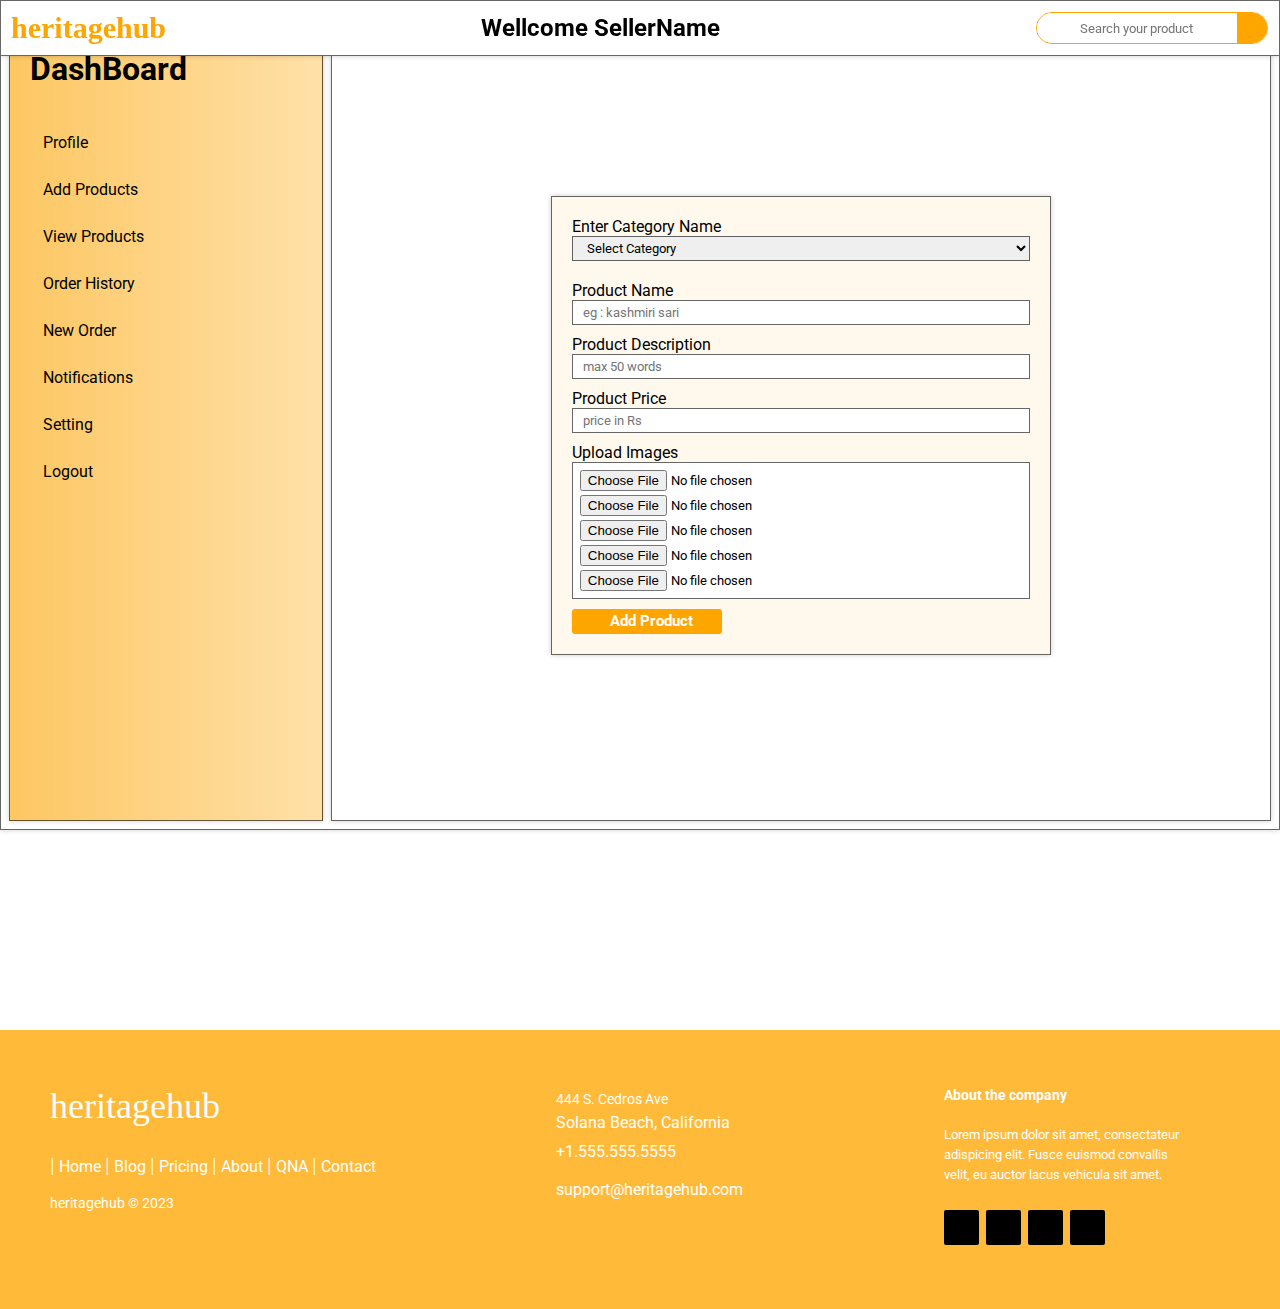
<file: HTML/sellerDashBoard.html>
<!DOCTYPE html>
<html lang="en">

<head>
    <meta charset="UTF-8">
    <meta name="viewport" content="width=device-width, initial-scale=1.0">
    <title>heritagehub - find and sale your heritage art</title>
    <link rel="stylesheet" href="https://cdn.jsdelivr.net/npm/swiper@10/swiper-bundle.min.css" />
    <link rel="stylesheet" href="https://cdn.jsdelivr.net/npm/swiper@10/swiper-bundle.min.css" />
    <link rel="stylesheet" href="https://cdnjs.cloudflare.com/ajax/libs/font-awesome/6.4.2/css/all.min.css"
        integrity="sha512-z3gLpd7yknf1YoNbCzqRKc4qyor8gaKU1qmn+CShxbuBusANI9QpRohGBreCFkKxLhei6S9CQXFEbbKuqLg0DA=="
        crossorigin="anonymous" referrerpolicy="no-referrer" />
    <link rel="stylesheet" href="../CSS/sellerDashBoard.css">
</head>

<body>

    <nav>
        <div class="logo" id="navlogo">heritagehub</div>
        <h2>Wellcome SellerName</h2>
        <form action="#">
            <div class="searchBar">
                <input id="navSearchBarInput" type="text" placeholder="Search your product">
                <button id="navSearchBarButton"><i class="fa-solid fa-magnifying-glass"></i></button>
            </div>
        </form>
    </nav>


    <div class="main">
        <div class="main-left">
            <h1><i class="fa-solid fa-bars"></i> DashBoard</h1>
            <ul>
                <li class="" id="profile"><a href="#"><i class="fa-solid fa-user"></i> Profile</a></li>
                <li class="" id="add"><a href="#"><i class="fa-solid fa-square-plus"></i> Add Products</a></li>
                <li class="" id="view"><a href="#"><i class="fa-solid fa-eye"></i> View Products</a></li>
                <li class="" id="history"><a href="#"><i class="fa-solid fa-clipboard"></i> Order History</a></li>
                <li class="" id="newOrder"><a href="#"><i class="fa-solid fa-folder-open"></i> New Order</a></li>
                <li class="" id="notification"><a href="#"><i class="fa-solid fa-envelope"></i> Notifications</a></li>
                <li class="""><a href="#"><i class="fa-solid fa-gear"></i> Setting</a></li>
                <li class="" id=""><a href="index.html"><i class="fa-solid fa-right-from-bracket"></i> Logout</a></li>
            </ul>
        </div>
        <div class="main-right">


            <div id="profile" class="profile-container" style="display: none;">
                <form action="#" class="profile">

                    <input type="text" name="id" id="id" placeholder="id" style="display: none;">

                    <label for="name">UserName</label>
                    <input type="text" name="name" id="name" placeholder="SellerName">

                    <label for="name">Company/Shop</label>
                    <input type="text" name="company" id="company" placeholder="Company/Shop">

                    <label for="name">E-mail</label>
                    <input type="email" name="email" id="email" placeholder="email">

                    <label for="name">Phone NO.</label>
                    <input type="text" name="phone" id="phone" placeholder="phone">

                    <label for="name">password</label>
                    <input type="text" name="password" id="password" placeholder="password">

                    <input class="btn" type="submit" value="Save Changes">
                </form>
            </div>

            <div id="add" class="addProduct-container">

                <form action="#" class="add">

                    <label for="categoryName">Enter Category Name</label>
                    <select required name="categoryName" class="select-option">
                        <option value="" disabled selected hidden>Select Category</option>
                        <option value="paintings">paintings</option>
                        <option value="cloths">cloths</option>
                        <option value="woodCraft">wood craft</option>
                        <option value="embroidery">embroidery</option>
                        <option value="toys">toys</option>
                        <option value="metalWork">metal work</option>
                        <option value="carpets">carpets</option>
                        <option value="bombooCraft">bomboo craft</option>
                        <option value="jewellery">jewellery</option>
                        <option value="other">other</option>
                    </select>


                    <label for="productName">Product Name</label>
                    <input required type="text" name="productName" id="productName" placeholder="eg : kashmiri sari">

                    <label for="Description">Product Description</label>
                    <input required type="email" name="Description" id="Description" placeholder="max 50 words">

                    <label for="price">Product Price</label>
                    <input required type="text" name="price" id="price" placeholder="price in Rs">

                    <label for="images">Upload Images</label>
                    <div class="images">
                        <input type="file" id="img1" name="img1" accept="image/*" required>
                        <input type="file" id="img2" name="img2" accept="image/*">
                        <input type="file" id="img3" name="img3" accept="image/*">
                        <input type="file" id="img4" name="img4" accept="image/*">
                        <input type="file" id="img5" name="img5" accept="image/*">
                    </div>
                    <input class="btn" type="submit" value="Add Product">
                </form>


            </div>

        </div>
    </div>

    <footer class="footer-distributed">

        <div class="footer-left">
            <h3 class="company">heritagehub</h3>
            <p class="footer-links">
                <a class="link" href="#" class="link-1">Home</a>

                <a class="link" href="#">Blog</a>

                <a class="link" href="#">Pricing</a>

                <a class="link" href="#">About</a>

                <a class="link" href="#">QNA</a>

                <a class="link" href="#">Contact</a>
            </p>
            <p class="footer-company-name">heritagehub © 2023</p>
        </div>

        <div class="footer-center">

            <div>
                <i class="ancor fa fa-map-marker"></i>
                <p class="text"><span class="span">444 S. Cedros Ave</span> Solana Beach, California</p>
            </div>

            <div>
                <i class="ancor fa fa-phone"></i>
                <p class="text">+1.555.555.5555</p>
            </div>

            <div>
                <i class="ancor fa fa-envelope"></i>
                <p class="text"><a class="link" href="mailto:support@company.com">support@heritagehub.com</a></p>
            </div>

        </div>

        <div class="footer-right">

            <p class="footer-company-about">
                <span class="span">About the company</span>
                Lorem ipsum dolor sit amet, consectateur adispicing elit. Fusce euismod convallis velit, eu auctor lacus
                vehicula sit amet.
            </p>

            <div class="footer-icons">

                <a class="link" href="#"><i class="fa-brands fa-facebook ancor"></i></i></a>
                <a class="link" href="#"><i class="fa-brands fa-twitter ancor"></i></a>
                <a class="link" href="#"><i class="fa-brands fa-linkedin ancor"></i></a>
                <a class="link" href="#"><i class="fa-brands fa-github ancor"></i></a>

            </div>

        </div>

    </footer>




    <!-- ------------- Swiper.js CDN --------------- -->
    <!-- <script>
        let profile = document.getElementById("profile");
        let add = document.getElementById("add");
        let view = document.getElementById("view");
        let history = document.getElementById("history");
        let newOrder = document.getElementById("newOrder");
        let notification = document.getElementById("notification");
        let setting = document.getElementById("setting");

        let profile_container = document.getElementById("profile_container");
        let add_container = document.getElementById("add_container");
        let view_container = document.getElementById("view_container");
        let history_container = document.getElementById("history_container");
        let newOrder_container = document.getElementById("newOrder_container");
        let notification_container = document.getElementById("notification_container");
        let setting_container = document.getElementById("setting_container");

        let list = [profile,add,view,history,newOrder,notification,setting];
        let list_container = [profile_container,add_container,view_container,history_container,newOrder_container,notification_container,setting_container];
        console.log(list);

        list.forEach(element => {
            element.addEventListener("click", ()=>{
                list_container.forEach(e => {
                    e.classList.add("displayNone");
                });
                list.forEach(a,()=>{
                    a.classList.remove("active");
                })
                
                if(element == profile){
                    profile_container.classList.remove("displayNone");
                    profile.classList.add("active");
                }
                else if(element == add){
                    add_container.classList.remove("displayNone");
                    profile.classList.add("active");
                }
                else if(element == view){
                    view_container.classList.remove("displayNone");
                    view.classList.add("active");
                }
                else if(element == history){
                    history_container.classList.remove("displayNone");
                    history.classList.add("active");
                }
                else if(element == newOrder){
                    newOrder_container.classList.remove("displayNone");
                    newOrder.classList.add("active");
                }
                else if(element == notification){
                    notification_container.classList.remove("displayNone");
                    notification.classList.add("active");
                }
                else if(element == setting){
                    setting_container.classList.remove("displayNone");
                    setting.classList.add("active");
                }
            })
        });

    </script> -->

</body>

</html>
</file>
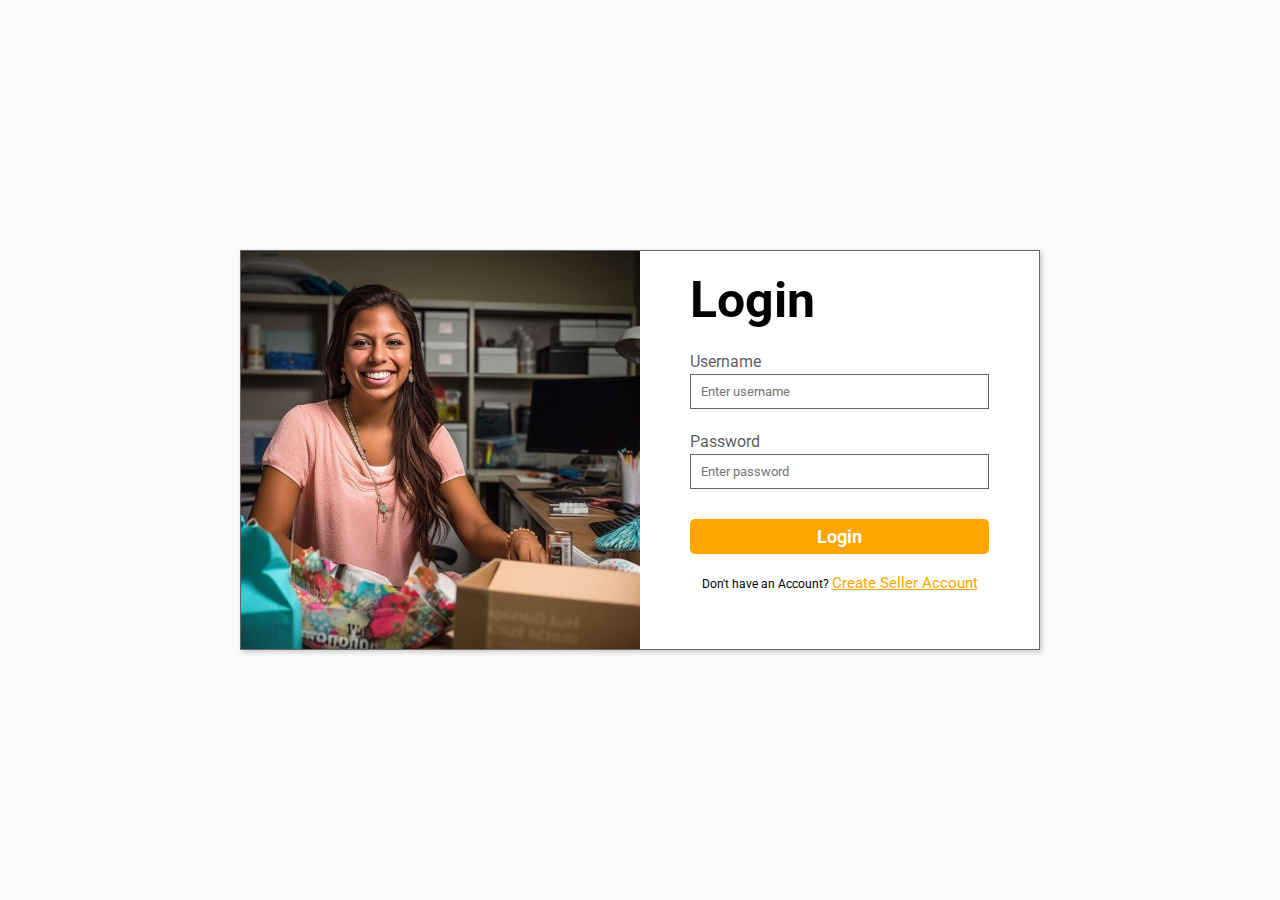
<file: HTML/sellerLogin.html>
<!DOCTYPE html>
<html lang="en">

<head>
    <meta charset="UTF-8">
    <meta name="viewport" content="width=device-width, initial-scale=1.0">
    <title>Document</title>
    <link rel="stylesheet" href="../CSS/sellerLogin.css">
</head>

<body>
    <div class="main">
        <div class="image">
            <!-- <img class="img" src="//IMAGE/picture2.jpg" alt=""> -->
        </div>
        <div class="detail-container">

            <form class="form" action="sellerDashBoard.html">
                <h2 class="title">Login</h2>
                <label class="label" for="username">Username</label>
                <input class="input" type="text" name="username" id="username" placeholder="Enter username" required>
                <label class="label" for="password">Password</label>
                <input class="input" type="password" name="password" id="password" placeholder="Enter password" required>
                <input class="submit" type="submit" value="Login">
                <p class="p">Don't have an Account? <a href="sellerRegister.html" class="register">Create Seller Account</a></p>
            </form>

        </div>
    </div>
</body>

</html>
</file>
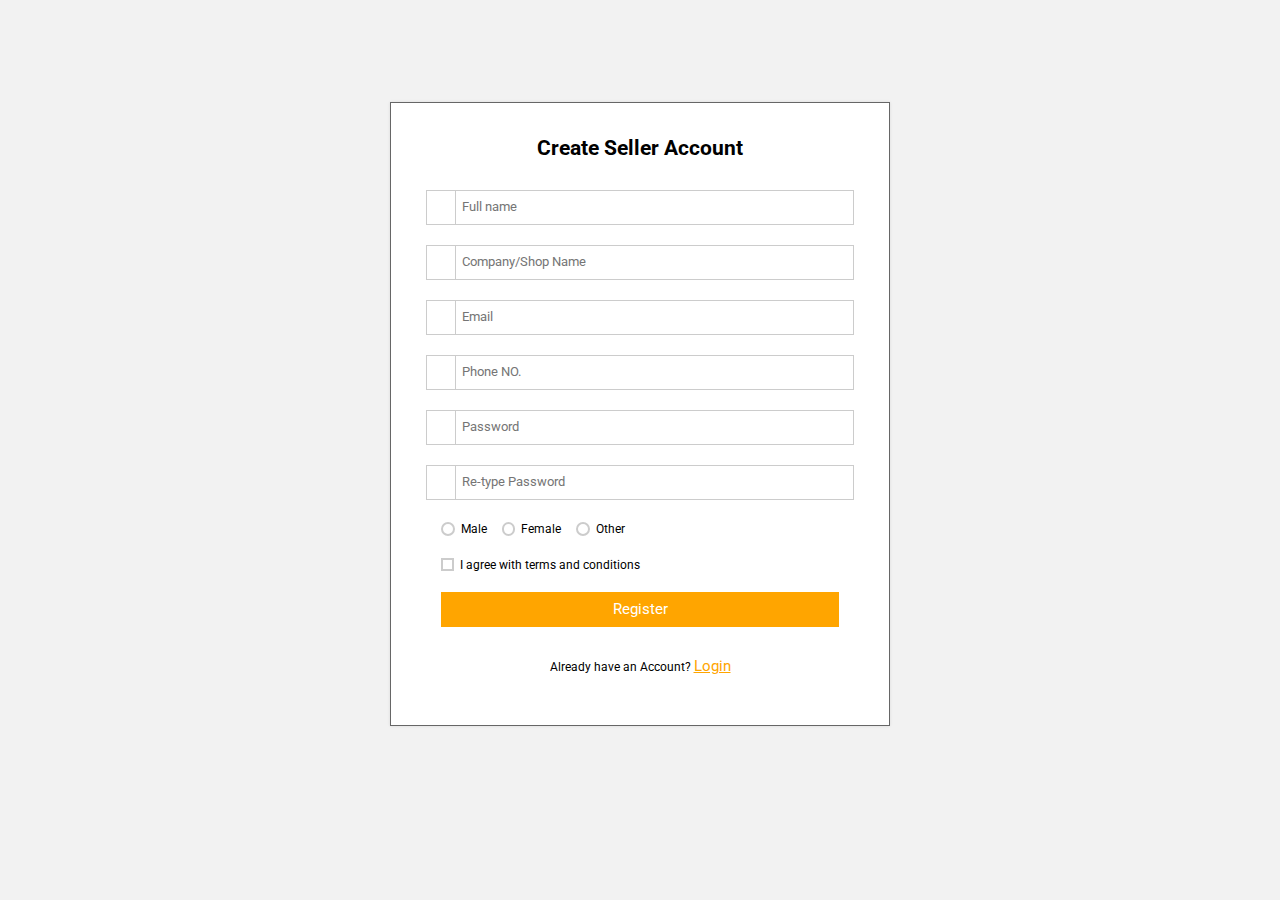
<file: HTML/sellerRegister.html>
<!DOCTYPE html>
<html lang="en">

<head>
    <meta charset="UTF-8">
    <meta name="viewport" content="width=device-width, initial-scale=1.0">
    <title>Registration</title>
    <link rel="stylesheet" href="https://cdnjs.cloudflare.com/ajax/libs/font-awesome/6.4.2/css/all.min.css"
        integrity="sha512-z3gLpd7yknf1YoNbCzqRKc4qyor8gaKU1qmn+CShxbuBusANI9QpRohGBreCFkKxLhei6S9CQXFEbbKuqLg0DA=="
        crossorigin="anonymous" referrerpolicy="no-referrer" />
    <link rel="stylesheet" href="../CSS/sellerRegister.css">
</head>

<body>


    <div class="form_wrapper">
        <div class="form_container">
            <div class="title_container">
                <h2>Create Seller Account</h2>
            </div>
            <div class="row clearfix">
                <form action="sellerDashBoard.html">

                    <div class="input_field">
                        <span><i aria-hidden="true" class="fa fa-user"></i></span>
                        <input type="text" name="name" placeholder="Full name" required />
                    </div>
                    <div class="input_field">
                        <span><i aria-hidden="true" class="fa fa-shop"></i></span>
                        <input type="text" name="CompanyName" placeholder="Company/Shop Name" required />
                    </div>
                    <div class="input_field">
                        <span><i aria-hidden="true" class="fa fa-envelope"></i></span>
                        <input type="email" name="email" placeholder="Email" required />
                    </div>
                    <div class="input_field">
                        <span><i aria-hidden="true" class="fa fa-envelope"></i></span>
                        <input type="text" name="phone" placeholder="Phone NO." required />
                    </div>
                    <div class="input_field">
                        <span><i aria-hidden="true" class="fa fa-lock"></i></span>
                        <input type="password" name="password" placeholder="Password" required />
                    </div>
                    <div class="input_field">
                        <span><i aria-hidden="true" class="fa fa-lock"></i></span>
                        <input type="password" name="password" placeholder="Re-type Password" required />
                    </div>
                    <!-- <div class="row clearfix">
                        <div class="col_half">
                            <div class="input_field">
                                <span><i aria-hidden="true" class="fa fa-user"></i></span>
                                <input type="text" name="name" placeholder="First Name" />
                            </div>
                        </div>
                        <div class="col_half">
                            <div class="input_field">
                                <span><i aria-hidden="true" class="fa fa-user"></i></span>
                                <input type="text" name="name" placeholder="Last Name" required />
                            </div>
                        </div> -->
                    </div>
                    <div class="input_field radio_option">
                        <input type="radio" name="radiogroup1" id="rd1">
                        <label for="rd1">Male</label>
                        <input type="radio" name="radiogroup1" id="rd2">
                        <label for="rd2">Female</label>
                        <input type="radio" name="radiogroup1" id="rd3">
                        <label for="rd3">Other</label>
                    </div>
                    <div class="input_field checkbox_option">
                        <input type="checkbox" id="cb1">
                        <label for="cb1">I agree with terms and conditions</label>
                    </div>
                    <input class="button" type="submit" value="Register" />
                </form>
                <p class="p">Already have an Account? <a href="sellerLogin.html" class="login">Login</a></p>
            </div>
        </div>
    </div>



</body>

</html>
</file>
<file: CSS/addressPage.css>
@import url('https://fonts.googleapis.com/css2?family=Roboto:ital,wght@0,100;0,300;0,400;0,500;0,700;0,900;1,100;1,300;1,400;1,500;1,700;1,900&display=swap');
@import url('https://fonts.googleapis.com/css2?family=Inconsolata:wght@200;300;400&family=Roboto:ital,wght@0,100;0,300;0,400;0,500;0,700;0,900;1,100;1,300;1,400;1,500;1,700;1,900&display=swap');

* {
    margin: 0;
    padding: 0;
    box-sizing: border-box;
    font-family: Roboto;
}


body {
    font-size: 14px;
    background: #f2f2f2;
}

.clearfix:after {
    content: "";
    display: block;
    clear: both;
    visibility: hidden;
    height: 0;
}

.form_wrapper {
    background: #fff;
    width: 500px;
    max-width: 100%;
    box-sizing: border-box;
    padding: 25px;
    margin: 8% auto;
    position: relative;
    z-index: 1;
    border-top: 5px solid orange;
    box-shadow: 0 0 3px rgba(0, 0, 0, 0.1);

    border: 1px solid rgba(0, 0, 0, 0.6);
    padding: 30px 50px;
}

.form_wrapper h2 {
    font-size: 1.5em;
    line-height: 1.5em;
    margin: 0;
}

.form_wrapper .title_container {
    text-align: center;
    padding-bottom: 15px;
}

.form_wrapper h3 {
    font-size: 1.1em;
    font-weight: normal;
    line-height: 1.5em;
    margin: 0;
}

.form_wrapper label {
    font-size: 12px;
}

.form_wrapper .row {
    margin: 10px -15px;
}

.form_wrapper .row>div {
    padding: 0 15px;
    box-sizing: border-box;
}

.form_wrapper .col_half {
    width: 50%;
    float: left;
}

.form_wrapper .input_field {
    position: relative;
    margin-bottom: 20px;
    -webkit-animation: bounce 0.3s ease-out;
    animation: bounce 0.3s ease-out;
}

.form_wrapper .input_field>span {
    position: absolute;
    left: 0;
    top: 0;
    color: #333;
    height: 100%;
    border-right: 1px solid #cccccc;
    text-align: center;
    width: 30px;
}

.form_wrapper .input_field>span>i {
    padding-top: 10px;
}

.form_wrapper .textarea_field>span>i {
    padding-top: 10px;
}

.form_wrapper input[type="text"],
.form_wrapper input[type="email"],
.form_wrapper input[type="password"] {
    width: 100%;
    padding: 8px 10px 9px 35px;
    height: 35px;
    border: 1px solid #cccccc;
    box-sizing: border-box;
    outline: none;
    -webkit-transition: all 0.1s ease-in-out;
    -moz-transition: all 0.1s ease-in-out;
    -ms-transition: all 0.1s ease-in-out;
    transition: all 0.1s ease-in-out;
}

.form_wrapper input[type="text"]:hover,
.form_wrapper input[type="email"]:hover,
.form_wrapper input[type="password"]:hover {
    background: #fafafa;
}

.form_wrapper input[type="text"]:focus,
.form_wrapper input[type="email"]:focus,
.form_wrapper input[type="password"]:focus {
    -webkit-box-shadow: 0 0 2px 1px rgba(255, 169, 0, 0.5);
    -moz-box-shadow: 0 0 2px 1px rgba(255, 169, 0, 0.5);
    box-shadow: 0 0 2px 1px rgba(255, 169, 0, 0.5);
    border: 1px solid orange;
    background: #fafafa;
}

.form_wrapper input[type="submit"] {
    background: orange;
    height: 35px;
    line-height: 35px;
    width: 100%;
    border: none;
    outline: none;
    cursor: pointer;
    color: #fff;
    font-size: 1.1em;
    margin-bottom: 10px;
    -webkit-transition: all 0.1s ease-in-out;
    -moz-transition: all 0.1s ease-in-out;
    -ms-transition: all 0.1s ease-in-out;
    transition: all 0.1s ease-in-out;
}

.form_wrapper input[type="submit"]:hover {
    background: orange;
}

.form_wrapper input[type="submit"]:focus {
    background: orange;
}

.form_wrapper input[type="checkbox"],
.form_wrapper input[type="radio"] {
    border: 0;
    clip: rect(0 0 0 0);
    height: 1px;
    margin: -1px;
    overflow: hidden;
    padding: 0;
    position: absolute;
    width: 1px;
}

.form_container .row .col_half.last {
    border-left: 1px solid #cccccc;
}

.checkbox_option label {
    margin-right: 1em;
    position: relative;
}

.checkbox_option label:before {
    content: "";
    display: inline-block;
    width: 0.5em;
    height: 0.5em;
    margin-right: 0.5em;
    vertical-align: -2px;
    border: 2px solid #cccccc;
    padding: 0.12em;
    background-color: transparent;
    background-clip: content-box;
    transition: all 0.1s ease;
}

.checkbox_option label:after {
    border-right: 2px solid #000000;
    border-top: 2px solid #000000;
    content: "";
    height: 20px;
    left: 2px;
    position: absolute;
    top: 7px;
    transform: scaleX(-1) rotate(135deg);
    transform-origin: left top;
    width: 7px;
    display: none;
}

.checkbox_option input:hover+label:before {
    border-color: #000000;
}

.checkbox_option input:checked+label:before {
    border-color: #000000;
}

.checkbox_option input:checked+label:after {
    -moz-animation: check 0.8s ease 0s running;
    -webkit-animation: check 0.8s ease 0s running;
    animation: check 0.8s ease 0s running;
    display: block;
    width: 7px;
    height: 20px;
    border-color: #000000;
}

.radio_option label {
    margin-right: 1em;
}

.radio_option label:before {
    content: "";
    display: inline-block;
    width: 0.5em;
    height: 0.5em;
    margin-right: 0.5em;
    border-radius: 100%;
    vertical-align: -3px;
    border: 2px solid #cccccc;
    padding: 0.15em;
    background-color: transparent;
    background-clip: content-box;
    transition: all 0.2s ease;
}

.radio_option input:hover+label:before {
    border-color: #000000;
}

.radio_option input:checked+label:before {
    background-color: #000000;
    border-color: #000000;
}

.select_option {
    position: relative;
    width: 100%;
}

.select_option select {
    display: inline-block;
    width: 100%;
    height: 35px;
    padding: 0px 15px;
    cursor: pointer;
    color: #7b7b7b;
    border: 1px solid #cccccc;
    border-radius: 0;
    background: #fff;
    appearance: none;
    -webkit-appearance: none;
    -moz-appearance: none;
    transition: all 0.2s ease;
}

.select_option select::-ms-expand {
    display: none;
}

.select_option select:hover,
.select_option select:focus {
    color: #000000;
    background: #fafafa;
    border-color: #000000;
    outline: none;
}

.select_arrow {
    position: absolute;
    top: calc(50% - 4px);
    right: 15px;
    width: 0;
    height: 0;
    pointer-events: none;
    border-width: 8px 5px 0 5px;
    border-style: solid;
    border-color: #7b7b7b transparent transparent transparent;
}

.select_option select:hover+.select_arrow,
.select_option select:focus+.select_arrow {
    border-top-color: #000000;
}

.credit {
    position: relative;
    z-index: 1;
    text-align: center;
    padding: 15px;
    color: orange;
}

.credit a {
    color: orange;
}

.p {
    text-align: center;
    padding: 20px 0;
    font-size: 12px;

    .login {
        font-size: 15px;
        color: orange;
    }
}

@-webkit-keyframes check {
    0% {
        height: 0;
        width: 0;
    }

    25% {
        height: 0;
        width: 7px;
    }

    50% {
        height: 20px;
        width: 7px;
    }
}

@keyframes check {
    0% {
        height: 0;
        width: 0;
    }

    50% {
        height: 20px;
        width: 7px;
    }
}

@-webkit-keyframes expand {
    0% {
        -webkit-transform: scale3d(1, 0, 1);
        opacity: 0;
    }

    25% {
        -webkit-transform: scale3d(1, 1.2, 1);
    }

    100% {
        -webkit-transform: scale3d(1, 1, 1);
        opacity: 1;
    }
}

@keyframes expand {
    0% {
        -webkit-transform: scale3d(1, 0, 1);
        transform: scale3d(1, 0, 1);
        opacity: 0;
    }

    25% {
        -webkit-transform: scale3d(1, 1.2, 1);
        transform: scale3d(1, 1.2, 1);
    }

    100% {
        -webkit-transform: scale3d(1, 1, 1);
        transform: scale3d(1, 1, 1);
        opacity: 1;
    }
}

@-webkit-keyframes bounce {
    0% {
        -webkit-transform: translate3d(0, -25px, 0);
        opacity: 0;
    }

    25% {
        -webkit-transform: translate3d(0, 10px, 0);
    }

    100% {
        -webkit-transform: translate3d(0, 0, 0);
        opacity: 1;
    }
}

@keyframes bounce {
    0% {
        -webkit-transform: translate3d(0, -25px, 0);
        transform: translate3d(0, -25px, 0);
        opacity: 0;
    }

    25% {
        -webkit-transform: translate3d(0, 10px, 0);
        transform: translate3d(0, 10px, 0);
    }
    100% {
        -webkit-transform: translate3d(0, 0, 0);
        transform: translate3d(0, 0, 0);
        opacity: 1;
    }
}

@media (max-width: 600px) {
    .form_wrapper .col_half {
        width: 100%;
        float: none;
    }

    .bottom_row .col_half {
        width: 50%;
        float: left;
    }

    .form_container .row .col_half.last {
        border-left: none;
    }

    .remember_me {
        padding-bottom: 20px;
    }
}
</file>
<file: CSS/cart.css>
@import url('https://fonts.googleapis.com/css2?family=Roboto:ital,wght@0,100;0,300;0,400;0,500;0,700;0,900;1,100;1,300;1,400;1,500;1,700;1,900&display=swap');
@import url('https://fonts.googleapis.com/css2?family=Inconsolata:wght@200;300;400&family=Roboto:ital,wght@0,100;0,300;0,400;0,500;0,700;0,900;1,100;1,300;1,400;1,500;1,700;1,900&display=swap');

* {
    margin: 0;
    padding: 0;
    box-sizing: border-box;
    font-family: Roboto;
}

/* ------------------------------------- main navbar ---------------------------- */
nav {
    width: 100%;
    padding: 10px;
    border: 1px solid rgba(0, 0, 0, 0.6);
    box-shadow: 0px 0px 5px rgba(0, 0, 0, 0.2);
    display: flex;
    justify-content: space-between;
    align-items: center;
    position: fixed;
    top: 0px;
    background: white;
    z-index: 99;


    #navlogo {
        font-family: 'Open Sans', cursive;
        color: orange;
        font-size: 30px;
        font-weight: bolder;
    }

    #navLinksList {
        margin: 0;
        padding: 0;
        list-style: none;
        display: flex;

        .list {
            margin: 0 20px;

            .navLink {
                text-decoration: none;
                color: black;
                transition: ease-in-out;
                transition-duration: 0.2s;
            }

            .navLink:hover,
            .navLink.active {
                color: orange;
            }
        }

        .profile{
            .profileOptions{
                display: none;
                color: white;
                position: absolute;
                z-index: 99;

                >ul{
                    padding: 10px;
                    margin: 15px 0;
                    background-color: rgb(255, 255, 255);
                    border-radius: 5px;
                    box-shadow: 0px 0px 5px rgba(0, 0, 0, 0.404);
                    list-style: none;

                    >li{
                        margin:25px;
                    }
                }
            }
        }
        .profile:hover{
            color: orange;
            .profileOptions{
                display: block;
            }
            .profileArrow{
                transition-duration: 0.2s;
                position: relative;
                rotate: 180deg;
            }
        }
    }


    .searchBar {
        margin: 1px;
        border: 1px solid orange;
        border-radius: 20px;
        overflow: hidden;
        display: flex;
        transition: ease-in-out;
        transition-duration: 0.2s;

        #navSearchBarInput {
            border: none;
            text-align: center;
            height: 30px;
            width: 200px;
        }

        #navSearchBarInput:focus {
            outline: none;
        }

        #navSearchBarButton {
            border: none;
            background-color: orange;
            text-align: center;
            height: 30px;
            width: 30px;
            transition: ease-in-out;
            transition-duration: 0.1s;
        }

        #navSearchBarButton:hover {
            font-size: large;
        }


    }

    .searchBar:hover {
        margin: 0;
        border: 2px solid orange;
    }


}



/* --------------------------------------- cart ---------------------------- */
.cart{
  margin-top: 80px;
  display: flex;
  height: auto;
  width: 100%;

  .items{
    height: auto;
    width: 70%;

    >ul{
      list-style: none;

      >li{
        margin: 15px;

        .cartItem{
          margin: auto;
          height: 200px;
          width: 100%;
          border: 1px solid rgba(0, 0, 0, 0.6);
          box-shadow: 0px 0px 5px rgba(0, 0, 0, 0.2);  
          display: flex;
        
          .left{
            padding: 10px;
            height: 100%;
            width: 30%;
        
            .productImg{
              height: 100%;
              width: 100%;
              background-image: url(../IMAGE/product-4/earing1.webp);
              background-position: center;
              background-repeat: no-repeat;
              background-size: contain;
            }
          }
        
          .right{
            padding: 10px;
            height: 100%;
            width: 70%;
            display: flex;
            flex-direction: column;
            justify-content: space-evenly;
        
            .title{
              color: rgb(13, 13, 13);
              font-size: 25px;
              font-weight: 500;
            }
        
            .company{
              color: rgb(110, 110, 110);
            }
            .price{
              font-family:'Franklin Gothic Medium', 'Arial Narrow', Arial, sans-serif;
              font-size: 30px;
              font-weight: 900;
        
              .avl{
                color: green;
                font-weight: 900;
                font-size: 18px;
                margin: 5px;
              }
            }
            
        
            .qty{
              font-weight: 600;
            }
            .quantity{
              width: 35px;
            }
            .quantity::-webkit-inner-spin-button {
              opacity: 1;
            }
          }
        }
      }
    }
  }
  .bill{
    margin: 15px;
    border: 1px solid rgba(0, 0, 0, 0.6);
    height: 200px;
    width: 30%;
    padding: 20px;

    .title{
      font-size: 30px;
      font-weight: 900;
      margin: 10px 0;
    }
    .price{
      font-size: 25px;
      font-weight: 700;
      margin: 10px 0;

      .rs{
        font-weight: 900;
        color: green;
      }
    }
    .btn{
      cursor: pointer;
      background-color:orange;
      border: none;
      border-radius: 5px;
      color: white;
      height: 50px;
      width: 150px;
      font-size: 20px;
      font-weight: 500;
      transition: ease-in-out;
      transition-duration: 0.1s;
    }
    .btn:hover{
      font-size: 20.1px;
      background-color:rgb(232, 156, 14);
    }
  }
}

/* --------------------------------------- footer ---------------------------- */
.footer-distributed {
  margin-top: 200px;
  background: rgb(255, 186, 57);
  box-shadow: 0 1px 1px 0 rgba(0, 0, 0, 0.12);
  box-sizing: border-box;
  width: 100%;
  text-align: left;
  font: bold 16px sans-serif;
  padding: 55px 50px;
  color: #fff;






  /* Footer left */
  .footer-left {
      width: 40%;
      display: inline-block;
      vertical-align: top;

      .company {
          font: normal 36px 'Open Sans', cursive;
          margin: 0;
      }

      .footer-links {
          margin: 20px 0 12px;
          padding: 0;

          .link {
              display: inline-block;
              line-height: 1.8;
              font-weight: 400;
              text-decoration: none;
              color: inherit;
          }

          .link:before {
              content: "|";
              font-weight: 300;
              font-size: 20px;
              left: 0;
              display: inline-block;
              padding-right: 5px;
          }
      }

      .footer-company-name {
          font-size: 14px;
          font-weight: normal;
          margin: 0;
      }
  }

  /* Footer Center */
  .footer-center {
      display: inline-block;
      vertical-align: top;
      width: 35%;


      .ancor {
          background-color: #000000;
          width: 38px;
          height: 38px;
          border-radius: 50%;
          text-align: center;
          margin: 10px 15px;
          vertical-align: middle;
          font-size: 17px;
          line-height: 38px;
      }

      .text {
          display: inline-block;
          font-weight: 400;
          vertical-align: middle;
          margin: 0;

          .span {
              display: block;
              font-weight: normal;
              font-size: 14px;
              line-height: 2;
          }

          .link {
              text-decoration: none;
              color: #fff;
          }
      }
  }

  /* Footer Right */
  .footer-right {
      width: 20%;
      display: inline-block;
      vertical-align: top;

      .footer-company-about {
          line-height: 20px;
          font-size: 13px;
          font-weight: normal;
          margin: 0;

          .span {
              display: block;
              font-size: 14px;
              font-weight: bold;
              margin-bottom: 20px;
          }
      }


      .footer-icons {
          margin-top: 25px;

          .link {
              display: inline-block;
              width: 35px;
              height: 35px;
              cursor: pointer;
              background-color: #000000;
              border-radius: 2px;
              color: #fff;
              font-size: 20px;
              text-align: center;
              line-height: 35px;
              margin-right: 3px;
              margin-bottom: 5px;

          }
      }
  }
}
</file>
<file: CSS/login.css>
@import url('https://fonts.googleapis.com/css2?family=Roboto:ital,wght@0,100;0,300;0,400;0,500;0,700;0,900;1,100;1,300;1,400;1,500;1,700;1,900&display=swap');
@import url('https://fonts.googleapis.com/css2?family=Inconsolata:wght@200;300;400&family=Roboto:ital,wght@0,100;0,300;0,400;0,500;0,700;0,900;1,100;1,300;1,400;1,500;1,700;1,900&display=swap');

* {
    margin: 0;
    padding: 0;
    box-sizing: border-box;
    font-family: Roboto;
}

body {
    display: flex;
    justify-content: center;
    align-items: center;
    width: 100vw;
    height: 100vh;
    background-color: rgb(250, 250, 250);
}

.main {
    height: 400px;
    width: 800px;
    align-items: center;
    background-color: white;
    display: flex;
    border: 1px solid rgba(0, 0, 0, 0.6);
    box-shadow: 2px 2px 5px rgba(0, 0, 0, 0.2);

    .image {
        height: 100%;
        width: 50%;
        background-image: url("../IMAGE/picture2.jpg");
        background-position: center;
        background-size: cover;
        background-repeat: no-repeat;
        animation-name: come;
        animation-duration: 0.5s;
        position: relative;

    }

    .detail-container {
        align-items: center;
        height: 100%;
        width: 50%;
        padding: 20px 50px;


        .form {

            .title {
                font-size: 50px;
            }

            .input {
                text-indent: 10px;
                width: 100%;
                height: 35px;
                border: 1px solid rgba(0, 0, 0, 0.6);
                border-radius: 0;
            }

            .input:focus {
                outline: none;
                border: 2px solid orange;
            }

            .label {
                padding: 3px 0;
                color: rgba(0, 0, 0, 0.66);
                margin-top: 20px;
                display: block;
                width: 100%;
            }

            .submit {
                border-radius: 5px;
                margin-top: 30px;
                color: white;
                font-size: 18px;
                font-weight: 700;
                width: 100%;
                height: 35px;
                background-color: orange;
                border: none;
                animation-name: subAnimation;
                animation-duration: 0.5s;
                position: relative;

            }

            .submit:hover {
                cursor: pointer;
                background-color: rgb(242, 158, 1);
            }


            .p {
                text-align: center;
                padding: 20px 0;
                font-size: 12px;

                .register {
                    font-size: 15px;
                    color: orange;
                }
            }
        }
    }
}


@keyframes come {
    from {
        height: 50%;
        width: 20%;
    }

    to {
        height: 100%;
        width: 50%;
    }
}

@keyframes subAnimation {
    from {
        top: -50px;
    }

    to {
        top: 0px;
    }
}
</file>
<file: CSS/productPage.css>
@import url('https://fonts.googleapis.com/css2?family=Roboto:ital,wght@0,100;0,300;0,400;0,500;0,700;0,900;1,100;1,300;1,400;1,500;1,700;1,900&display=swap');
@import url('https://fonts.googleapis.com/css2?family=Inconsolata:wght@200;300;400&family=Roboto:ital,wght@0,100;0,300;0,400;0,500;0,700;0,900;1,100;1,300;1,400;1,500;1,700;1,900&display=swap');

* {
    margin: 0;
    padding: 0;
    box-sizing: border-box;
    font-family: Roboto;
}

/* ------------------------------------- main navbar ---------------------------- */
nav {
    padding: 10px;
    border: 1px solid rgba(0, 0, 0, 0.6);
    box-shadow: 0px 0px 5px rgba(0, 0, 0, 0.2);
    display: flex;
    justify-content: space-between;
    align-items: center;

    width: 100%;
    padding: 10px;
    border: 1px solid rgba(0, 0, 0, 0.6);
    box-shadow: 0px 0px 5px rgba(0, 0, 0, 0.2);
    display: flex;
    justify-content: space-between;
    align-items: center;
    position: fixed;
    top: 0px;
    background: white;
    z-index: 99;



    #navlogo {
        font-family: 'Open Sans', cursive;
        color: orange;
        font-size: 30px;
        font-weight: bolder;
    }

    #navLinksList {
        margin: 0;
        padding: 0;
        list-style: none;
        display: flex;

        .list {
            margin: 0 20px;

            .navLink {
                text-decoration: none;
                color: black;
                transition: ease-in-out;
                transition-duration: 0.2s;
            }

            .navLink:hover,
            .navLink.active {
                color: orange;
            }
        }
    }


    .searchBar {
        margin: 1px;
        border: 1px solid orange;
        border-radius: 20px;
        overflow: hidden;
        display: flex;
        transition: ease-in-out;
        transition-duration: 0.2s;

        #navSearchBarInput {
            border: none;
            text-align: center;
            height: 30px;
            width: 200px;
        }

        #navSearchBarInput:focus {
            outline: none;
        }

        #navSearchBarButton {
            border: none;
            background-color: orange;
            text-align: center;
            height: 30px;
            width: 30px;
            transition: ease-in-out;
            transition-duration: 0.1s;
        }

        #navSearchBarButton:hover {
            font-size: large;
        }


    }

    .searchBar:hover {
        margin: 0;
        border: 2px solid orange;
    }


}

/* ----------------------------------- categories nav ---------------------------- */
.scroll-cantainer {
    position: relative;
    border: 1px solid rgba(0, 0, 0, 0.6);
    box-shadow: 0px 0px 5px rgba(0, 0, 0, 0.2);
    width: 100%;
    margin: 5px auto;
    overflow: hidden;

    #categories-list {
        display: flex;
        gap: 60px;
        list-style: none;
        margin: 0;
        padding: 12px 60px;
        overflow-x: scroll;
        scroll-behavior: smooth;

        /* ///////////////////////////////////////////////////////////////////////////////////// */
        .catLink {
            color: black;
            border: 1px solid rgba(0, 0, 0, 0.614);
            text-decoration: none;
            padding: 4px 24px;
            display: inline-block;
            border-radius: 4px;
            user-select: none;
            white-space: nowrap;
        }

        .catLink.active {
            background-color: orange;
            border: 1px solid orange;
        }

        .catLink:hover {
            border: 1px solid orange;
        }

    }

    #categories-list::-webkit-scrollbar {
        display: none;
    }

    .right-arrow,
    .left-arrow {
        position: absolute;
        height: 100%;
        width: 90px;
        top: 0;
        display: flex;
        align-items: center;
        padding: 0 10px;

        .arrow {
            display: flex;
            align-items: center;
            justify-content: center;
            width: 24px;
            height: 24px;
            padding: 8px;
            cursor: pointer;
            border-radius: 50%;
        }

        .arrow:hover {
            background-color: #00000009;
        }
    }

    .right-arrow {
        right: 0;
        justify-content: flex-end;
        background: linear-gradient(to left, white 50%, transparent);
    }

    .left-arrow {
        background: linear-gradient(to right, white 50%, transparent);
    }
}


/* ------------------------------------- state slider ---------------------------- */
.product-detail-container {
    margin: 50px 0;
    border: 1px solid rgba(0, 0, 0, 0.6);
    padding: 7px;
    gap: 7px;
    height: 80vh;
    display: flex;
    box-shadow: 0px 0px 5px rgba(0, 0, 0, 0.2);

    .img-section {
        border: 1px solid rgba(0, 0, 0, 0.6);
        height: 100%;
        width: 45%;
        padding: 7px;
        display: flex;
        align-items: center;
        justify-content: center;
        gap: 10px;

        .images-folder {
            height: 100%;
            width: 20%;
            display: flex;
            flex-direction: column;
            justify-content: space-evenly;
            align-items: space-evenly;

            .img {
                /* border: 1px solid rgba(0, 0, 0, 0.6); */
                margin: 5px;
                height: 15%;
                background-position: center;
                background-repeat: no-repeat;
                background-size: contain;
            }

            .img:hover,
            .img.active {
                border: 2px solid orange;
            }
        }

        .product-img {
            max-height: 100%;
            max-width: 80%;
        }
    }

    .text-section {
        position: relative;
        border: 1px solid rgba(0, 0, 0, 0.6);
        height: 100%;
        width: 55%;
        color: rgba(0, 0, 0, 0.84);
        padding: 10px;

        .product-company {
            font-weight: 500;
            color: rgba(0, 0, 0, 0.637);
        }

        .price {
            font-family: 'Franklin Gothic Medium', 'Arial Narrow', Arial, sans-serif;
            margin: 10px 10px 10px 0px;
            padding: 0 5px;
            border-radius: 5px;
            font-size: 30px;
            font-weight: 900;
            color: green;
            display: inline-block;
            border: 1px solid rgba(0, 0, 0, 0.6);

            .span {
                font-weight: 700;
                font-size: 20px;
            }
        }

        .rating {
            background-color: orange;
            color: white;
            padding: 3px 6px;
            border-radius: 5px;
            display: inline-flex;
            justify-content: center;
            align-items: center;
            gap: 5px;

            .star {
                font-size: 14px;
                color: white;
            }
        }

        .discription {
            border: 1px solid rgba(0, 0, 0, 0.6);
            padding: 10px 20px;
            height: 50%;
            width: 100%;
            overflow-y: scroll;
        }

        .discription::-webkit-scrollbar {
            width: 20px;
        }

        .discription::-webkit-scrollbar-track {
            background-color: transparent;
        }

        .discription::-webkit-scrollbar-thumb {
            background-color: #d6dee1;
            border-radius: 20px;
            border: 6px solid transparent;
            background-clip: content-box;
        }

        .discription::-webkit-scrollbar-thumb:hover {
            background-color: #798d92;
        }

        .buttons {
            position: absolute;
            bottom: 0px;

            .button {
                margin: 10px 10px 10px 0px;
                text-decoration: none;
                padding: 10px;
                display: inline-block;
                text-align: center;
                width: 150px;
                border-radius: 5px;
                color: white;
                font-weight: 800;
                background-color: orange;
                transition: ease-out;
                transition-duration: 0.2s;

            }

            #cart-btn {
                border: 1px solid orange;
                background-color: white;
                color: orange;
            }

            #buy-btn:hover {
                background-color: rgb(255, 172, 17);
                border: 1px solid orange;
            }

            #cart-btn:hover {
                background-color: orange;
                color: white;
            }

        }
    }
}


/* --------------------------------- product container ---------------------------- */
.productCardContainer {
    margin: 20px 0;
    height: 450px;
    width: 100%;
    position: relative;
    border: 1px solid rgba(0, 0, 0, 0.7);
    padding: 25px;
    box-shadow: 0px 0px 5px rgba(0, 0, 0, 0.2);
    transition-duration: 0.3s;

    .product-card-list {
        height: 100%;
        width: 100%;
        display: flex;
        align-items: center;
        flex-direction: column;
        flex-wrap: wrap;
        overflow-x: scroll;
        scroll-behavior: smooth;

        .a {
            display: inline-block;
            color: black;
            text-decoration: none;
            height: 100%;
            width: auto;
            margin: 10px;

            .productCard {
                position: relative;
                border: 1px solid rgba(0, 0, 0, 0.6);
                padding: 8px;
                height: 100%;
                width: 300px;

                .catgoryName {
                    font-size: 12px;
                    margin-top: 8px;
                    font-weight: 700;
                }

                .productName {
                    font-size: 16px;
                    margin-top: 8px;
                }

                .sallerName {
                    color: rgba(0, 0, 0, 0.7);
                    font-weight: 500;
                    font-size: 14px;
                }

                .productDiscription {
                    color: rgba(0, 0, 0, 0.8);
                    margin-top: 8px;
                    font-size: 12px;
                }

                .cardOptions {
                    position: absolute;
                    width: 94%;
                    padding: 0 20px;
                    bottom: 8px;
                    display: flex;
                    justify-content: space-between;
                    align-items: center;

                    .cardDiv {
                        display: flex;
                        justify-content: space-between;
                        align-items: center;
                        gap: 10px;
                    }

                    .rating {
                        border: 1px solid rgba(0, 0, 0, 0.7);
                        padding: 0 5px;
                        border-radius: 5px;

                        .star {
                            color: orange;
                        }
                    }

                    .cart:hover {
                        color: orange;
                    }

                    .heart:hover {
                        color: red;
                    }


                    .price {
                        border: 1px solid rgba(0, 0, 0, 0.7);
                        padding: 0 5px;
                        border-radius: 5px;
                        font-weight: bolder;
                        transition-duration: 0.3s;
                    }
                }

                .productCardImg {
                    object-fit: cover;
                    height: 50%;
                    width: 100%;
                }
            }

            .productCard:hover {
                border: 2px solid orange;

                .price {
                    border: none;
                    background-color: orange;
                    color: rgb(255, 255, 255);
                }
            }
        }


    }

    .product-card-list::-webkit-scrollbar {
        display: none;
    }

    .left-arrow,
    .right-arrow {
        height: 100%;
        width: 50px;
        display: flex;
        justify-content: center;
        align-items: center;
        position: absolute;
        top: 0%;
        z-index: 1;


        #product-left-arrow,
        #product-right-arrow,
        #product-left-arrow-1,
        #product-right-arrow-1 {
            font-size: 50px;
            transition-duration: 0.3s;
            color: rgba(0, 0, 0, 0.637);
        }

        #product-left-arrow:hover,
        #product-right-arrow:hover,
        #product-left-arrow-1:hover,
        #product-right-arrow-1:hover {
            color: rgba(255, 166, 0, 0.799);
        }
    }

    .left-arrow {
        left: 0%;
        background: linear-gradient(to right, white 50%, transparent);
    }

    .right-arrow {
        right: 0%;
        background: linear-gradient(to left, white 50%, transparent);
    }



}


/* --------------------------------------- footer ---------------------------- */
.footer-distributed {
    margin-top: 200px;
    background: rgb(255, 186, 57);
    box-shadow: 0 1px 1px 0 rgba(0, 0, 0, 0.12);
    box-sizing: border-box;
    width: 100%;
    text-align: left;
    font: bold 16px sans-serif;
    padding: 55px 50px;
    color: #fff;






    /* Footer left */
    .footer-left {
        width: 40%;
        display: inline-block;
        vertical-align: top;

        .company {
            font: normal 36px 'Open Sans', cursive;
            margin: 0;
        }

        .footer-links {
            margin: 20px 0 12px;
            padding: 0;

            .link {
                display: inline-block;
                line-height: 1.8;
                font-weight: 400;
                text-decoration: none;
                color: inherit;
            }

            .link:before {
                content: "|";
                font-weight: 300;
                font-size: 20px;
                left: 0;
                display: inline-block;
                padding-right: 5px;
            }
        }

        .footer-company-name {
            font-size: 14px;
            font-weight: normal;
            margin: 0;
        }
    }

    /* Footer Center */
    .footer-center {
        display: inline-block;
        vertical-align: top;
        width: 35%;


        .ancor {
            background-color: #000000;
            width: 38px;
            height: 38px;
            border-radius: 50%;
            text-align: center;
            margin: 10px 15px;
            vertical-align: middle;
            font-size: 17px;
            line-height: 38px;
        }

        .text {
            display: inline-block;
            font-weight: 400;
            vertical-align: middle;
            margin: 0;

            .span {
                display: block;
                font-weight: normal;
                font-size: 14px;
                line-height: 2;
            }

            .link {
                text-decoration: none;
                color: #fff;
            }
        }
    }

    /* Footer Right */
    .footer-right {
        width: 20%;
        display: inline-block;
        vertical-align: top;

        .footer-company-about {
            line-height: 20px;
            font-size: 13px;
            font-weight: normal;
            margin: 0;

            .span {
                display: block;
                font-size: 14px;
                font-weight: bold;
                margin-bottom: 20px;
            }
        }


        .footer-icons {
            margin-top: 25px;

            .link {
                display: inline-block;
                width: 35px;
                height: 35px;
                cursor: pointer;
                background-color: #000000;
                border-radius: 2px;
                color: #fff;
                font-size: 20px;
                text-align: center;
                line-height: 35px;
                margin-right: 3px;
                margin-bottom: 5px;

            }
        }
    }
}


/* ------------------------------------- title ---------------------------- */
.subTitle {
    color: #2d2d2dd8;
    text-align: center;
    font-size: 50px;
    margin-top: 150px;
}
</file>
<file: CSS/products.css>
@import url('https://fonts.googleapis.com/css2?family=Roboto:ital,wght@0,100;0,300;0,400;0,500;0,700;0,900;1,100;1,300;1,400;1,500;1,700;1,900&display=swap');
@import url('https://fonts.googleapis.com/css2?family=Inconsolata:wght@200;300;400&family=Roboto:ital,wght@0,100;0,300;0,400;0,500;0,700;0,900;1,100;1,300;1,400;1,500;1,700;1,900&display=swap');

* {
    margin: 0;
    padding: 0;
    box-sizing: border-box;
    font-family: Roboto;
}


nav {
    padding: 10px;
    border: 1px solid rgba(0, 0, 0, 0.6);
    box-shadow: 0px 0px 5px rgba(0, 0, 0, 0.2);
    display: flex;
    justify-content: space-between;
    align-items: center;

    width: 100%;
    padding: 10px;
    border: 1px solid rgba(0, 0, 0, 0.6);
    box-shadow: 0px 0px 5px rgba(0, 0, 0, 0.2);
    display: flex;
    justify-content: space-between;
    align-items: center;
    position: fixed; 
    top: 0px;
    background: white;
    z-index: 99;

    box-shadow: 0px 10px white;



    #navlogo {
        color: orange;
        font-size: 30px;
        font-weight: bolder;
    }

    #navLinksList {
        margin: 0;
        padding: 0;
        list-style: none;
        display: flex;

        .list {
            margin: 0 20px;

            .navLink {
                text-decoration: none;
                color: black;
                transition: ease-in-out;
                transition-duration: 0.2s;
            }
            .navLink:hover, .navLink.active{
                color: orange;
            }
        }
    }


    .searchBar {
        margin: 1px;
        border: 1px solid orange;
        border-radius: 20px;
        overflow: hidden;
        display: flex;
        transition: ease-in-out;
        transition-duration: 0.2s;

        #navSearchBarInput {
            border: none;
            text-align: center;
            height: 30px;
            width: 200px;
        }
        #navSearchBarInput:focus {
            outline: none;
        }

        #navSearchBarButton {
            border: none;
            background-color: orange;
            text-align: center;
            height: 30px;
            width: 30px;
            transition: ease-in-out;
            transition-duration: 0.1s;
        }
        #navSearchBarButton:hover {
            font-size: large;
        }


    }
    .searchBar:hover {
        margin: 0;
        border: 2px solid orange;
    }
    

}

.scroll-cantainer {
    position: relative;
    border: 1px solid rgba(0, 0, 0, 0.6);
    box-shadow: 0px 0px 5px rgba(0, 0, 0, 0.2);
    width: 100%;
    margin: 5px auto;
    overflow: hidden;

    position: fixed; 
    top: 55px;
    background: white;
    z-index: 99;

    box-shadow: 0px 15px 25px rgba(0, 0, 0, 0.098);


    #categories-list {
        display: flex;
        gap: 60px;
        list-style: none;
        margin: 0;
        padding: 12px 60px;
        overflow-x: scroll;
        scroll-behavior: smooth;

        .catLink {
            color: black;
            border: 1px solid rgba(0, 0, 0, 0.614);
            text-decoration: none;
            padding: 4px 24px;
            display: inline-block;
            border-radius: 4px;
            user-select: none;
            white-space: nowrap;
        }

        .catLink.active {
            background-color: orange;
            border: 1px solid orange;
        }

        .catLink:hover {
            border: 1px solid orange;
        }

    }

    #categories-list::-webkit-scrollbar {
        display: none;
    }

    .right-arrow,
    .left-arrow {
        position: absolute;
        height: 100%;
        width: 90px;
        top: 0;
        display: flex;
        align-items: center;
        padding: 0 10px;

        .arrow {
            display: flex;
            align-items: center;
            justify-content: center;
            width: 24px;
            height: 24px;
            padding: 8px;
            cursor: pointer;
            border-radius: 50%;
        }

        .arrow:hover {
            background-color: #00000009;
        }
    }

    .right-arrow {
        right: 0;
        justify-content: flex-end;
        background: linear-gradient(to left, white 50%, transparent);
    }

    .left-arrow {
        background: linear-gradient(to right, white 50%, transparent);
    }
}

.product-container {
    padding: 100px 20px 0;
    margin: 40px 0;
    width: 100%;
    height: auto;
    display: flex;
    flex-wrap: wrap;
    justify-content: space-evenly;
    row-gap: 20px;
    



    .productCard {
        text-decoration: none;
        color: black;
        position: relative;
        border: 1px solid rgba(0, 0, 0, 0.6);
        padding: 6px;
        height: 350px;
        width: 280px;
        margin: 10px 0;
        background-color: rgba(255, 166, 0, 0.055);

        .catgoryName {
            font-size: 12px;
            margin-top: 6px;
            font-weight: 700;
        }

        .productName {
            font-size: 16px;
            margin-top: 6px;
        }

        .sallerName {
            color: rgba(0, 0, 0, 0.7);
            font-weight: 500;
            font-size: 14px;
        }

        .productDiscription {
            color: rgba(0, 0, 0, 0.8);
            margin-top: 6px;
            font-size: 12px;
        }

        .cardOptions {
            position: absolute;
            width: 94%;
            padding: 0 20px;
            bottom: 8px;
            display: flex;
            justify-content: space-between;
            align-items: center;

            .cardDiv {
                display: flex;
                justify-content: space-between;
                align-items: center;
                gap: 8px;
            }

            .rating {
                border: 1px solid rgba(0, 0, 0, 0.7);
                padding: 0 5px;
                border-radius: 5px;

                .star {
                    color: orange;
                }
            }

            .price {
                border: 1px solid rgba(0, 0, 0, 0.7);
                padding: 0 5px;
                border-radius: 5px;
                font-weight: bolder;
                transition-duration: 0.3s;
            }
        }

        .pro-img{
            height: 50%;
            width: 100%;
            background-position: center;
            background-repeat: no-repeat;
            background-size:contain;
        }
    }
    .productCard:hover{
        border: 1px solid orange;
        box-shadow: 0px 0px 5px rgba(255, 153, 0, 0.2);
        box-shadow: 0px 0px 5px rgba(0, 0, 0, 0.2);
    }
}

.footer-distributed {
    margin-top: 200px;
    background: rgb(255, 186, 57);
    box-shadow: 0 1px 1px 0 rgba(0, 0, 0, 0.12);
    box-sizing: border-box;
    width: 100%;
    text-align: left;
    font: bold 16px sans-serif;
    padding: 55px 50px;
    color: #fff;






    /* Footer left */
    .footer-left {
        width: 40%;
        display: inline-block;
        vertical-align: top;

        .company {
            font: normal 36px 'Open Sans', cursive;
            margin: 0;
        }

        .footer-links {
            margin: 20px 0 12px;
            padding: 0;

            .link {
                display: inline-block;
                line-height: 1.8;
                font-weight: 400;
                text-decoration: none;
                color: inherit;
            }

            .link:before {
                content: "|";
                font-weight: 300;
                font-size: 20px;
                left: 0;
                display: inline-block;
                padding-right: 5px;
            }
        }

        .footer-company-name {
            font-size: 14px;
            font-weight: normal;
            margin: 0;
        }
    }

    /* Footer Center */
    .footer-center {
        display: inline-block;
        vertical-align: top;
        width: 35%;


        .ancor {
            background-color: #000000;
            width: 38px;
            height: 38px;
            border-radius: 50%;
            text-align: center;
            margin: 10px 15px;
            vertical-align: middle;
            font-size: 17px;
            line-height: 38px;
        }

        .text {
            display: inline-block;
            font-weight: 400;
            vertical-align: middle;
            margin: 0;

            .span {
                display: block;
                font-weight: normal;
                font-size: 14px;
                line-height: 2;
            }

            .link {
                text-decoration: none;
                color: #fff;
            }
        }
    }

    /* Footer Right */
    .footer-right {
        width: 20%;
        display: inline-block;
        vertical-align: top;

        .footer-company-about {
            line-height: 20px;
            font-size: 13px;
            font-weight: normal;
            margin: 0;

            .span {
                display: block;
                font-size: 14px;
                font-weight: bold;
                margin-bottom: 20px;
            }
        }


        .footer-icons {
            margin-top: 25px;

            .link {
                display: inline-block;
                width: 35px;
                height: 35px;
                cursor: pointer;
                background-color: #000000;
                border-radius: 2px;
                color: #fff;
                font-size: 20px;
                text-align: center;
                line-height: 35px;
                margin-right: 3px;
                margin-bottom: 5px;

            }
        }
    }
}
</file>
<file: CSS/sellerDashBoard.css>
@import url('https://fonts.googleapis.com/css2?family=Roboto:ital,wght@0,100;0,300;0,400;0,500;0,700;0,900;1,100;1,300;1,400;1,500;1,700;1,900&display=swap');
@import url('https://fonts.googleapis.com/css2?family=Inconsolata:wght@200;300;400&family=Roboto:ital,wght@0,100;0,300;0,400;0,500;0,700;0,900;1,100;1,300;1,400;1,500;1,700;1,900&display=swap');

* {
    margin: 0;
    padding: 0;
    box-sizing: border-box;
    font-family: Roboto;
}

/* ------------------------------------- main navbar ---------------------------- */
nav {
    padding: 10px;
    border: 1px solid rgba(0, 0, 0, 0.6);
    box-shadow: 0px 0px 5px rgba(0, 0, 0, 0.2);
    display: flex;
    justify-content: space-between;
    align-items: center;

    width: 100%;
    padding: 10px;
    border: 1px solid rgba(0, 0, 0, 0.6);
    box-shadow: 0px 0px 5px rgba(0, 0, 0, 0.2);
    display: flex;
    justify-content: space-between;
    align-items: center;
    position: fixed;
    top: 0px;
    background: white;
    z-index: 99;




    #navlogo {
        font-family: 'Open Sans', cursive;
        color: orange;
        font-size: 30px;
        font-weight: bolder;
    }

    #navLinksList {
        margin: 0;
        padding: 0;
        list-style: none;
        display: flex;

        .list {
            margin: 0 20px;

            .navLink {
                text-decoration: none;
                color: black;
                transition: ease-in-out;
                transition-duration: 0.2s;
            }

            .navLink:hover,
            .navLink.active {
                color: orange;
            }
        }

        .profile {
            .profileOptions {
                display: none;
                color: white;
                position: absolute;
                z-index: 99;

                >ul {
                    padding: 10px;
                    margin: 15px 0;
                    background-color: rgb(255, 255, 255);
                    border-radius: 5px;
                    box-shadow: 0px 0px 5px rgba(0, 0, 0, 0.404);
                    list-style: none;

                    >li {
                        margin: 25px;
                    }
                }
            }
        }

        .profile:hover {
            color: orange;

            .profileOptions {
                display: block;
            }

            .profileArrow {
                transition-duration: 0.2s;
                position: relative;
                rotate: 180deg;
            }
        }
    }


    .searchBar {
        margin: 1px;
        border: 1px solid orange;
        border-radius: 20px;
        overflow: hidden;
        display: flex;
        transition: ease-in-out;
        transition-duration: 0.2s;

        #navSearchBarInput {
            border: none;
            text-align: center;
            height: 30px;
            width: 200px;
        }

        #navSearchBarInput:focus {
            outline: none;
        }

        #navSearchBarButton {
            border: none;
            background-color: orange;
            text-align: center;
            height: 30px;
            width: 30px;
            transition: ease-in-out;
            transition-duration: 0.1s;
        }

        #navSearchBarButton:hover {
            font-size: large;
        }


    }

    .searchBar:hover {
        margin: 0;
        border: 2px solid orange;
    }


}

/* ----------------------------------- main ---------------------------- */
.main {
    margin: 20px 0;
    padding: 8px;
    border: 1px solid rgba(0, 0, 0, 0.6);
    box-shadow: 0px 0px 5px rgba(0, 0, 0, 0.2);
    display: flex;
    height: 90vh;
    column-gap: 8px;


    .main-left {
        height: 100%;
        width: 25%;
        border: 1px solid rgba(0, 0, 0, 0.6);
        box-shadow: 0px 0px 5px rgba(0, 0, 0, 0.2);
        overflow-y: scroll;
        scroll-behavior: smooth;
        background-color: rgba(255, 166, 2, 0.712);
        /* background: linear-gradient(to Right, rgba(255, 166, 2, 0.342), rgb(255, 255, 255)); */
        background: linear-gradient(to left, rgba(255, 166, 2, 0.342), rgb(253, 199, 98));

        >h1 {
            margin: 20px;
        }

        >ul {
            list-style: none;
            padding: 10px 0;




            >li {
                margin: 2px 10px;
                padding: 13px;
                border-radius: 5px;
                transition: ease-in-out;
                transition-duration: 0.2s;

                >a {
                    color: #000000;
                    text-decoration: none;
                    transition: ease-in-out;
                    transition-duration: 0.2s;

                    >i {
                        padding: 5px;
                    }
                }
            }

            >li:hover,
            >li.active {
                background-color: rgba(255, 166, 0, 0.742);

                >a {
                    color: #ffffff;
                }
            }
        }
    }

    .main-left::-webkit-scrollbar {
        display: none;
    }

    .main-right {
        height: 100%;
        width: 75%;
        border: 1px solid rgba(0, 0, 0, 0.6);
        box-shadow: 0px 0px 5px rgba(0, 0, 0, 0.2);
        display: flex;
        justify-content: center;
        align-items: center;

        .displayNone{
            display: none;
        }

        .profile-container {
            border: 1px solid rgb(0, 0, 0, 0.6);
            background-color: rgb(255, 249, 237);
            width: 600px;
            display: flex;
            justify-content: center;
            align-items: center;
            padding: 20px 0;


            .profile {
                height: 100%;
                width: 80%;
                display: flex;
                flex-direction: column;



                >input {
                    border-radius: 0;
                    border: 1px solid rgb(0, 0, 0, 0.6);
                    height: 35px;
                    margin-bottom: 20px;
                    text-indent: 10px;
                }

                >input:focus,
                >input:hover {
                    outline: none;
                    /* border: 1px solid orange; */
                    box-shadow: 0px 0px 5px rgba(0, 0, 0, 0.2);
                }

                .btn {
                    border-radius: 3px;
                    border: none;
                    width: 150px;
                    margin: 0;
                    background: orange;
                    font-size: 15px;
                    font-weight: 700;
                    color: white;
                }

                .btn:hover {
                    cursor: pointer;
                    background: rgb(208, 136, 1);
                }


            }
        }

        .addProduct-container {
            box-shadow: 0px 0px 5px rgba(0, 0, 0, 0.2);
            border: 1px solid rgb(0, 0, 0, 0.6);
            background-color: rgb(255, 249, 237);
            width: 500px;
            display: flex;
            justify-content: center;
            align-items: center;
            padding: 20px;


            .add {
                display: flex;
                flex-direction: column;

                .select-option {
                    border-radius: 0;
                    border: 1px solid rgb(0, 0, 0, 0.6);
                    height: 25px;
                    margin-bottom: 20px;
                    text-indent: 10px;
                }

                >input {
                    border-radius: 0;
                    border: 1px solid rgb(0, 0, 0, 0.6);
                    height: 25px;
                    margin-bottom: 10px;
                    text-indent: 10px;
                }

                >input:focus,
                >input:hover {
                    outline: none;
                    border: 1px solid orange;
                }

                .images {
                    background: white;
                    border: 1px solid rgb(0, 0, 0, 0.6);
                    padding: 5px;
                    margin-bottom: 10px;
                }

                #img1,
                #img2,
                #img3,
                #img4,
                #img5 {
                    border: none;
                    padding: 2px;
                }

                .btn {
                    border-radius: 3px;
                    border: none;
                    width: 150px;
                    margin: 0;
                    background: orange;
                    font-size: 15px;
                    font-weight: 700;
                    color: white;
                }

                .btn:hover {
                    cursor: pointer;
                    background: rgb(208, 136, 1);
                }


            }
        }
    }
}

/* --------------------------------------- footer ---------------------------- */
.footer-distributed {
    margin-top: 200px;
    background: rgb(255, 186, 57);
    box-shadow: 0 1px 1px 0 rgba(0, 0, 0, 0.12);
    box-sizing: border-box;
    width: 100%;
    text-align: left;
    font: bold 16px sans-serif;
    padding: 55px 50px;
    color: #fff;






    /* Footer left */
    .footer-left {
        width: 40%;
        display: inline-block;
        vertical-align: top;

        .company {
            font: normal 36px 'Open Sans', cursive;
            margin: 0;
        }

        .footer-links {
            margin: 20px 0 12px;
            padding: 0;

            .link {
                display: inline-block;
                line-height: 1.8;
                font-weight: 400;
                text-decoration: none;
                color: inherit;
            }

            .link:before {
                content: "|";
                font-weight: 300;
                font-size: 20px;
                left: 0;
                display: inline-block;
                padding-right: 5px;
            }
        }

        .footer-company-name {
            font-size: 14px;
            font-weight: normal;
            margin: 0;
        }
    }

    /* Footer Center */
    .footer-center {
        display: inline-block;
        vertical-align: top;
        width: 35%;


        .ancor {
            background-color: #000000;
            width: 38px;
            height: 38px;
            border-radius: 50%;
            text-align: center;
            margin: 10px 15px;
            vertical-align: middle;
            font-size: 17px;
            line-height: 38px;
        }

        .text {
            display: inline-block;
            font-weight: 400;
            vertical-align: middle;
            margin: 0;

            .span {
                display: block;
                font-weight: normal;
                font-size: 14px;
                line-height: 2;
            }

            .link {
                text-decoration: none;
                color: #fff;
            }
        }
    }

    /* Footer Right */
    .footer-right {
        width: 20%;
        display: inline-block;
        vertical-align: top;

        .footer-company-about {
            line-height: 20px;
            font-size: 13px;
            font-weight: normal;
            margin: 0;

            .span {
                display: block;
                font-size: 14px;
                font-weight: bold;
                margin-bottom: 20px;
            }
        }


        .footer-icons {
            margin-top: 25px;

            .link {
                display: inline-block;
                width: 35px;
                height: 35px;
                cursor: pointer;
                background-color: #000000;
                border-radius: 2px;
                color: #fff;
                font-size: 20px;
                text-align: center;
                line-height: 35px;
                margin-right: 3px;
                margin-bottom: 5px;

            }
        }
    }
}

/* ------------------------------------- title ---------------------------- */
.subTitle {
    color: #2d2d2dd8;
    text-align: center;
    font-size: 50px;
    margin-top: 150px;
    margin-bottom: 25px;
}

/* ------------------------------------- state slider ---------------------------- */
</file>
<file: CSS/sellerLogin.css>
@import url('https://fonts.googleapis.com/css2?family=Roboto:ital,wght@0,100;0,300;0,400;0,500;0,700;0,900;1,100;1,300;1,400;1,500;1,700;1,900&display=swap');
@import url('https://fonts.googleapis.com/css2?family=Inconsolata:wght@200;300;400&family=Roboto:ital,wght@0,100;0,300;0,400;0,500;0,700;0,900;1,100;1,300;1,400;1,500;1,700;1,900&display=swap');

* {
    margin: 0;
    padding: 0;
    box-sizing: border-box;
    font-family: Roboto;
}

body {
    display: flex;
    justify-content: center;
    align-items: center;
    width: 100vw;
    height: 100vh;
    background-color: rgb(250, 250, 250);
}

.main {
    height: 400px;
    width: 800px;
    align-items: center;
    background-color: white;
    display: flex;
    border: 1px solid rgba(0, 0, 0, 0.6);
    box-shadow: 2px 2px 5px rgba(0, 0, 0, 0.2);

    .image {
        height: 100%;
        width: 50%;
        background-image: url("/IMAGE/sellerLoginSideImg.jpg");
        background-position: center;
        background-size: cover;
        background-repeat: no-repeat;
        animation-name: come;
        animation-duration: 0.5s;
        position: relative;

    }

    .detail-container {
        align-items: center;
        height: 100%;
        width: 50%;
        padding: 20px 50px;


        .form {

            .title {
                font-size: 50px;
            }

            .input {
                text-indent: 10px;
                width: 100%;
                height: 35px;
                border: 1px solid rgba(0, 0, 0, 0.6);
                border-radius: 0;
            }

            .input:focus {
                outline: none;
                border: 2px solid orange;
            }

            .label {
                padding: 3px 0;
                color: rgba(0, 0, 0, 0.66);
                margin-top: 20px;
                display: block;
                width: 100%;
            }

            .submit {
                border-radius: 5px;
                margin-top: 30px;
                color: white;
                font-size: 18px;
                font-weight: 700;
                width: 100%;
                height: 35px;
                background-color: orange;
                border: none;
                animation-name: subAnimation;
                animation-duration: 0.5s;
                position: relative;

            }

            .submit:hover {
                cursor: pointer;
                background-color: rgb(242, 158, 1);
            }


            .p {
                text-align: center;
                padding: 20px 0;
                font-size: 12px;

                .register {
                    font-size: 15px;
                    color: orange;
                }
            }
        }
    }
}


@keyframes come {
    from {
        height: 50%;
        width: 20%;
    }

    to {
        height: 100%;
        width: 50%;
    }
}

@keyframes subAnimation {
    from {
        top: -50px;
    }

    to {
        top: 0px;
    }
}
</file>
<file: CSS/sellerRegister.css>
@import url('https://fonts.googleapis.com/css2?family=Roboto:ital,wght@0,100;0,300;0,400;0,500;0,700;0,900;1,100;1,300;1,400;1,500;1,700;1,900&display=swap');
@import url('https://fonts.googleapis.com/css2?family=Inconsolata:wght@200;300;400&family=Roboto:ital,wght@0,100;0,300;0,400;0,500;0,700;0,900;1,100;1,300;1,400;1,500;1,700;1,900&display=swap');

* {
    margin: 0;
    padding: 0;
    box-sizing: border-box;
    font-family: Roboto;
}


body {
    font-size: 14px;
    background: #f2f2f2;
}

.clearfix:after {
    content: "";
    display: block;
    clear: both;
    visibility: hidden;
    height: 0;
}

.form_wrapper {
    background: #fff;
    width: 500px;
    max-width: 100%;
    box-sizing: border-box;
    padding: 25px;
    margin: 8% auto;
    position: relative;
    z-index: 1;
    border-top: 5px solid orange;
    box-shadow: 0 0 3px rgba(0, 0, 0, 0.1);

    border: 1px solid rgba(0, 0, 0, 0.6);
    padding: 30px 50px;
}

.form_wrapper h2 {
    font-size: 1.5em;
    line-height: 1.5em;
    margin: 0;
}

.form_wrapper .title_container {
    text-align: center;
    padding-bottom: 15px;
}

.form_wrapper h3 {
    font-size: 1.1em;
    font-weight: normal;
    line-height: 1.5em;
    margin: 0;
}

.form_wrapper label {
    font-size: 12px;
}

.form_wrapper .row {
    margin: 10px -15px;
}

.form_wrapper .row>div {
    padding: 0 15px;
    box-sizing: border-box;
}

.form_wrapper .col_half {
    width: 50%;
    float: left;
}

.form_wrapper .input_field {
    position: relative;
    margin-bottom: 20px;
    -webkit-animation: bounce 0.3s ease-out;
    animation: bounce 0.3s ease-out;
}

.form_wrapper .input_field>span {
    position: absolute;
    left: 0;
    top: 0;
    color: #333;
    height: 100%;
    border-right: 1px solid #cccccc;
    text-align: center;
    width: 30px;
}

.form_wrapper .input_field>span>i {
    padding-top: 10px;
}

.form_wrapper .textarea_field>span>i {
    padding-top: 10px;
}

.form_wrapper input[type="text"],
.form_wrapper input[type="email"],
.form_wrapper input[type="password"] {
    width: 100%;
    padding: 8px 10px 9px 35px;
    height: 35px;
    border: 1px solid #cccccc;
    box-sizing: border-box;
    outline: none;
    -webkit-transition: all 0.1s ease-in-out;
    -moz-transition: all 0.1s ease-in-out;
    -ms-transition: all 0.1s ease-in-out;
    transition: all 0.1s ease-in-out;
}

.form_wrapper input[type="text"]:hover,
.form_wrapper input[type="email"]:hover,
.form_wrapper input[type="password"]:hover {
    background: #fafafa;
}

.form_wrapper input[type="text"]:focus,
.form_wrapper input[type="email"]:focus,
.form_wrapper input[type="password"]:focus {
    -webkit-box-shadow: 0 0 2px 1px rgba(255, 169, 0, 0.5);
    -moz-box-shadow: 0 0 2px 1px rgba(255, 169, 0, 0.5);
    box-shadow: 0 0 2px 1px rgba(255, 169, 0, 0.5);
    border: 1px solid orange;
    background: #fafafa;
}

.form_wrapper input[type="submit"] {
    background: orange;
    height: 35px;
    line-height: 35px;
    width: 100%;
    border: none;
    outline: none;
    cursor: pointer;
    color: #fff;
    font-size: 1.1em;
    margin-bottom: 10px;
    -webkit-transition: all 0.1s ease-in-out;
    -moz-transition: all 0.1s ease-in-out;
    -ms-transition: all 0.1s ease-in-out;
    transition: all 0.1s ease-in-out;
}

.form_wrapper input[type="submit"]:hover {
    background: orange;
}

.form_wrapper input[type="submit"]:focus {
    background: orange;
}

.form_wrapper input[type="checkbox"],
.form_wrapper input[type="radio"] {
    border: 0;
    clip: rect(0 0 0 0);
    height: 1px;
    margin: -1px;
    overflow: hidden;
    padding: 0;
    position: absolute;
    width: 1px;
}

.form_container .row .col_half.last {
    border-left: 1px solid #cccccc;
}

.checkbox_option label {
    margin-right: 1em;
    position: relative;
}

.checkbox_option label:before {
    content: "";
    display: inline-block;
    width: 0.5em;
    height: 0.5em;
    margin-right: 0.5em;
    vertical-align: -2px;
    border: 2px solid #cccccc;
    padding: 0.12em;
    background-color: transparent;
    background-clip: content-box;
    transition: all 0.1s ease;
}

.checkbox_option label:after {
    border-right: 2px solid #000000;
    border-top: 2px solid #000000;
    content: "";
    height: 20px;
    left: 2px;
    position: absolute;
    top: 7px;
    transform: scaleX(-1) rotate(135deg);
    transform-origin: left top;
    width: 7px;
    display: none;
}

.checkbox_option input:hover+label:before {
    border-color: #000000;
}

.checkbox_option input:checked+label:before {
    border-color: #000000;
}

.checkbox_option input:checked+label:after {
    -moz-animation: check 0.8s ease 0s running;
    -webkit-animation: check 0.8s ease 0s running;
    animation: check 0.8s ease 0s running;
    display: block;
    width: 7px;
    height: 20px;
    border-color: #000000;
}

.radio_option label {
    margin-right: 1em;
}

.radio_option label:before {
    content: "";
    display: inline-block;
    width: 0.5em;
    height: 0.5em;
    margin-right: 0.5em;
    border-radius: 100%;
    vertical-align: -3px;
    border: 2px solid #cccccc;
    padding: 0.15em;
    background-color: transparent;
    background-clip: content-box;
    transition: all 0.2s ease;
}

.radio_option input:hover+label:before {
    border-color: #000000;
}

.radio_option input:checked+label:before {
    background-color: #000000;
    border-color: #000000;
}

.select_option {
    position: relative;
    width: 100%;
}

.select_option select {
    display: inline-block;
    width: 100%;
    height: 35px;
    padding: 0px 15px;
    cursor: pointer;
    color: #7b7b7b;
    border: 1px solid #cccccc;
    border-radius: 0;
    background: #fff;
    appearance: none;
    -webkit-appearance: none;
    -moz-appearance: none;
    transition: all 0.2s ease;
}

.select_option select::-ms-expand {
    display: none;
}

.select_option select:hover,
.select_option select:focus {
    color: #000000;
    background: #fafafa;
    border-color: #000000;
    outline: none;
}

.select_arrow {
    position: absolute;
    top: calc(50% - 4px);
    right: 15px;
    width: 0;
    height: 0;
    pointer-events: none;
    border-width: 8px 5px 0 5px;
    border-style: solid;
    border-color: #7b7b7b transparent transparent transparent;
}

.select_option select:hover+.select_arrow,
.select_option select:focus+.select_arrow {
    border-top-color: #000000;
}

.credit {
    position: relative;
    z-index: 1;
    text-align: center;
    padding: 15px;
    color: orange;
}

.credit a {
    color: orange;
}

.p {
    text-align: center;
    padding: 20px 0;
    font-size: 12px;

    .login {
        font-size: 15px;
        color: orange;
    }
}

@-webkit-keyframes check {
    0% {
        height: 0;
        width: 0;
    }

    25% {
        height: 0;
        width: 7px;
    }

    50% {
        height: 20px;
        width: 7px;
    }
}

@keyframes check {
    0% {
        height: 0;
        width: 0;
    }

    50% {
        height: 20px;
        width: 7px;
    }
}

@-webkit-keyframes expand {
    0% {
        -webkit-transform: scale3d(1, 0, 1);
        opacity: 0;
    }

    25% {
        -webkit-transform: scale3d(1, 1.2, 1);
    }

    100% {
        -webkit-transform: scale3d(1, 1, 1);
        opacity: 1;
    }
}

@keyframes expand {
    0% {
        -webkit-transform: scale3d(1, 0, 1);
        transform: scale3d(1, 0, 1);
        opacity: 0;
    }

    25% {
        -webkit-transform: scale3d(1, 1.2, 1);
        transform: scale3d(1, 1.2, 1);
    }

    100% {
        -webkit-transform: scale3d(1, 1, 1);
        transform: scale3d(1, 1, 1);
        opacity: 1;
    }
}

@-webkit-keyframes bounce {
    0% {
        -webkit-transform: translate3d(0, -25px, 0);
        opacity: 0;
    }

    25% {
        -webkit-transform: translate3d(0, 10px, 0);
    }

    100% {
        -webkit-transform: translate3d(0, 0, 0);
        opacity: 1;
    }
}

@keyframes bounce {
    0% {
        -webkit-transform: translate3d(0, -25px, 0);
        transform: translate3d(0, -25px, 0);
        opacity: 0;
    }

    25% {
        -webkit-transform: translate3d(0, 10px, 0);
        transform: translate3d(0, 10px, 0);
    }
    100% {
        -webkit-transform: translate3d(0, 0, 0);
        transform: translate3d(0, 0, 0);
        opacity: 1;
    }
}

@media (max-width: 600px) {
    .form_wrapper .col_half {
        width: 100%;
        float: none;
    }

    .bottom_row .col_half {
        width: 50%;
        float: left;
    }

    .form_container .row .col_half.last {
        border-left: none;
    }

    .remember_me {
        padding-bottom: 20px;
    }
}
</file>
